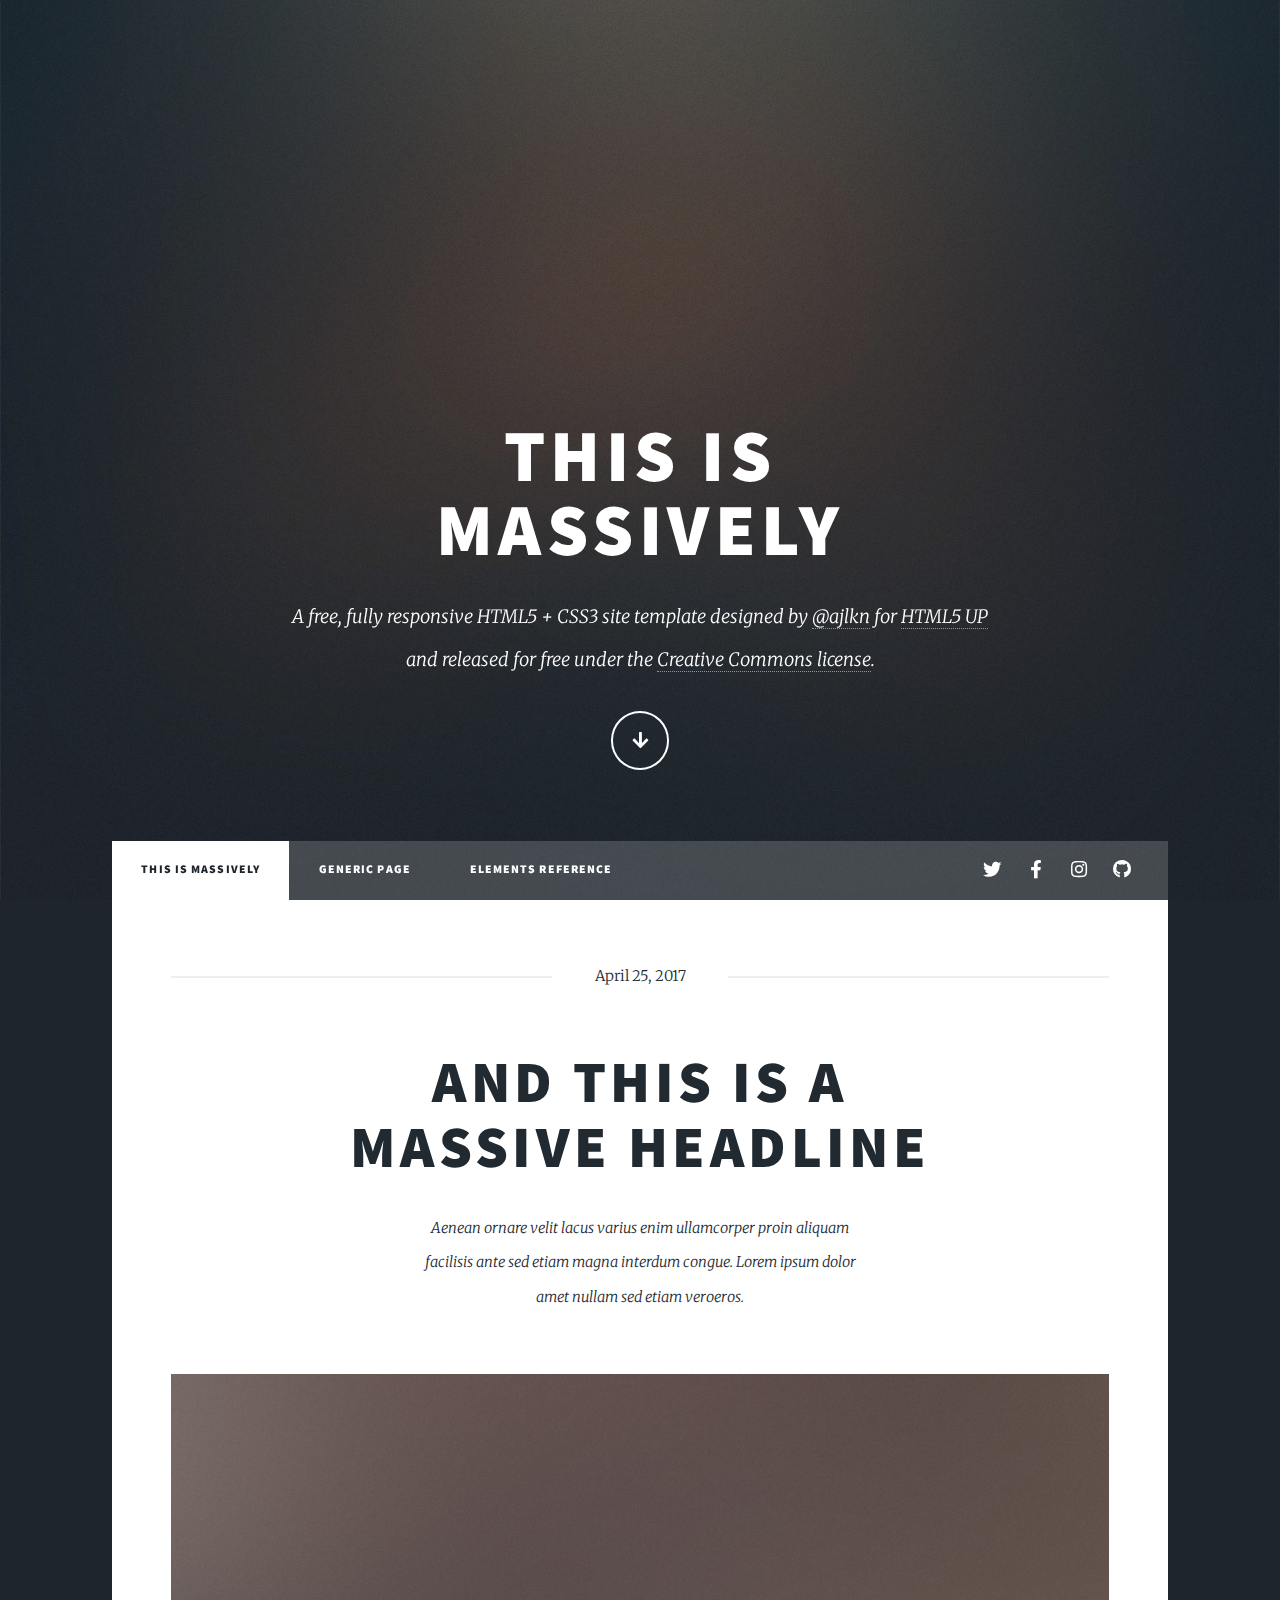
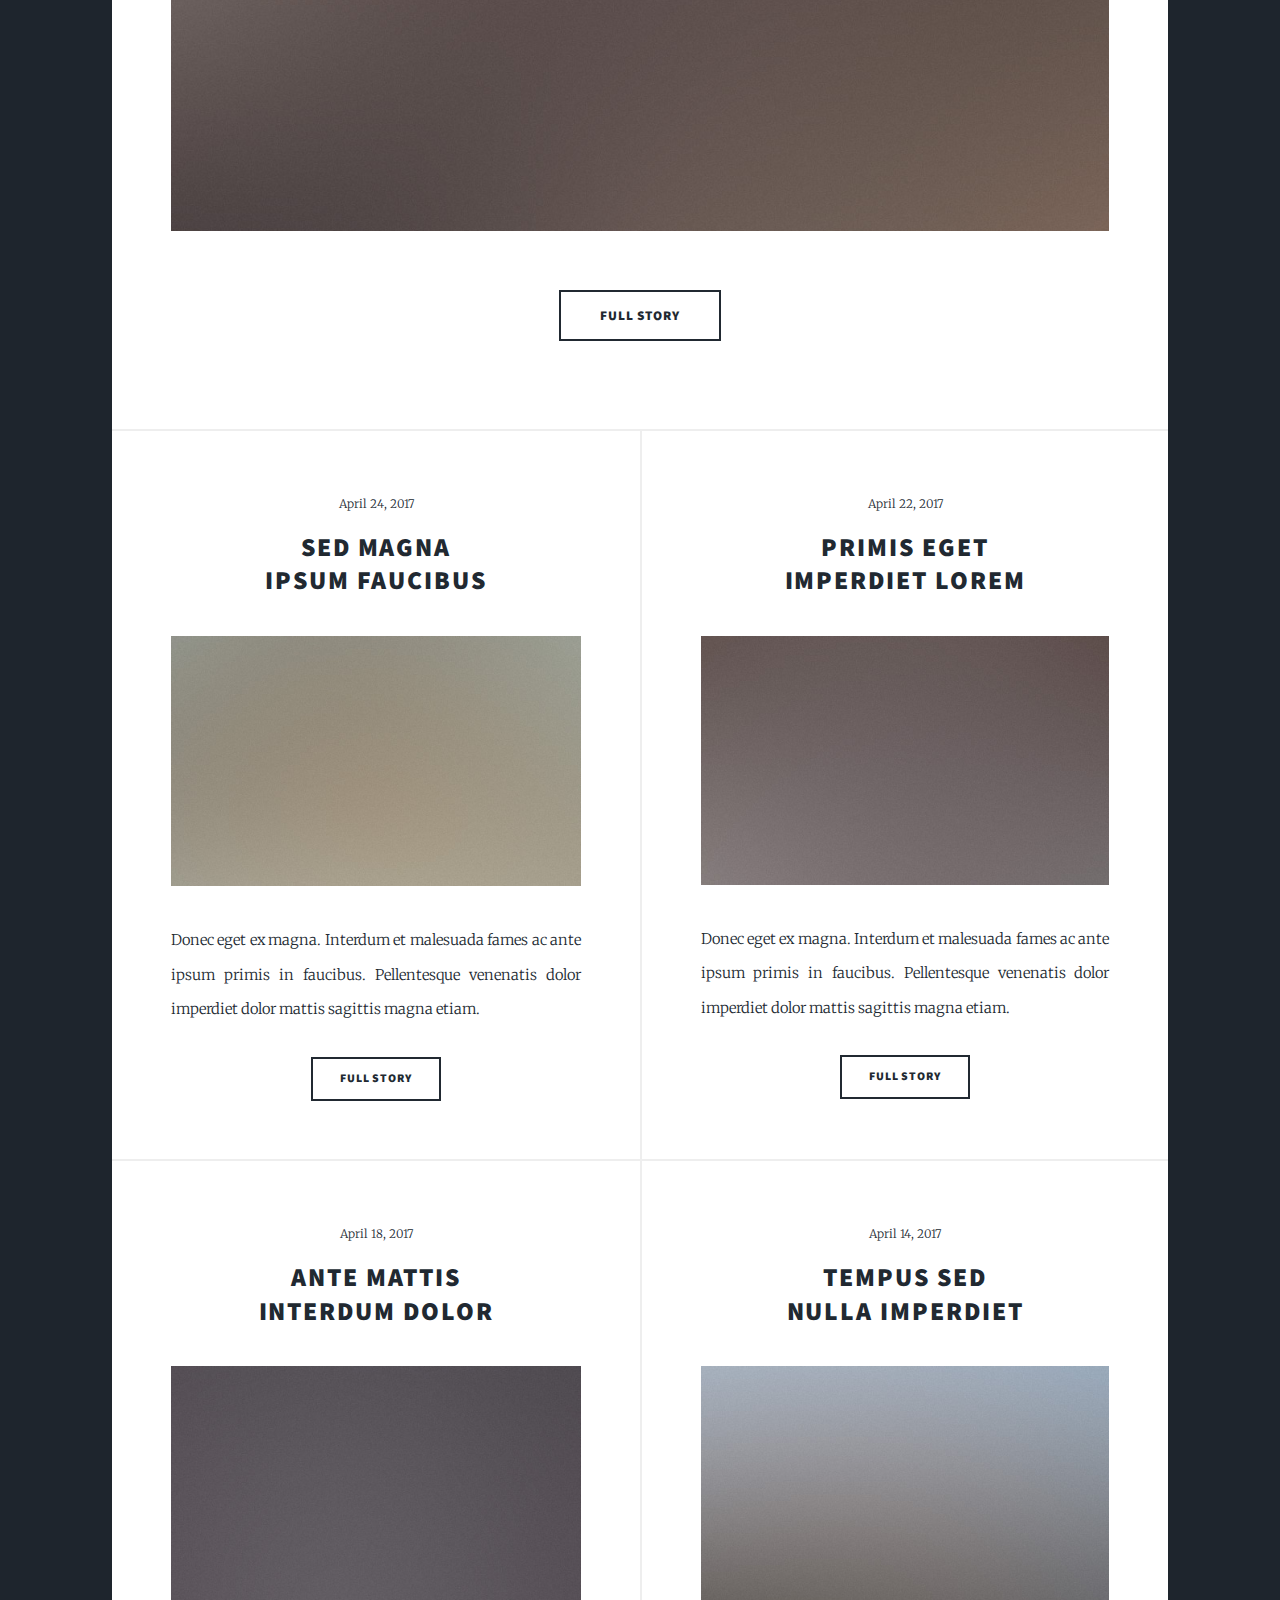
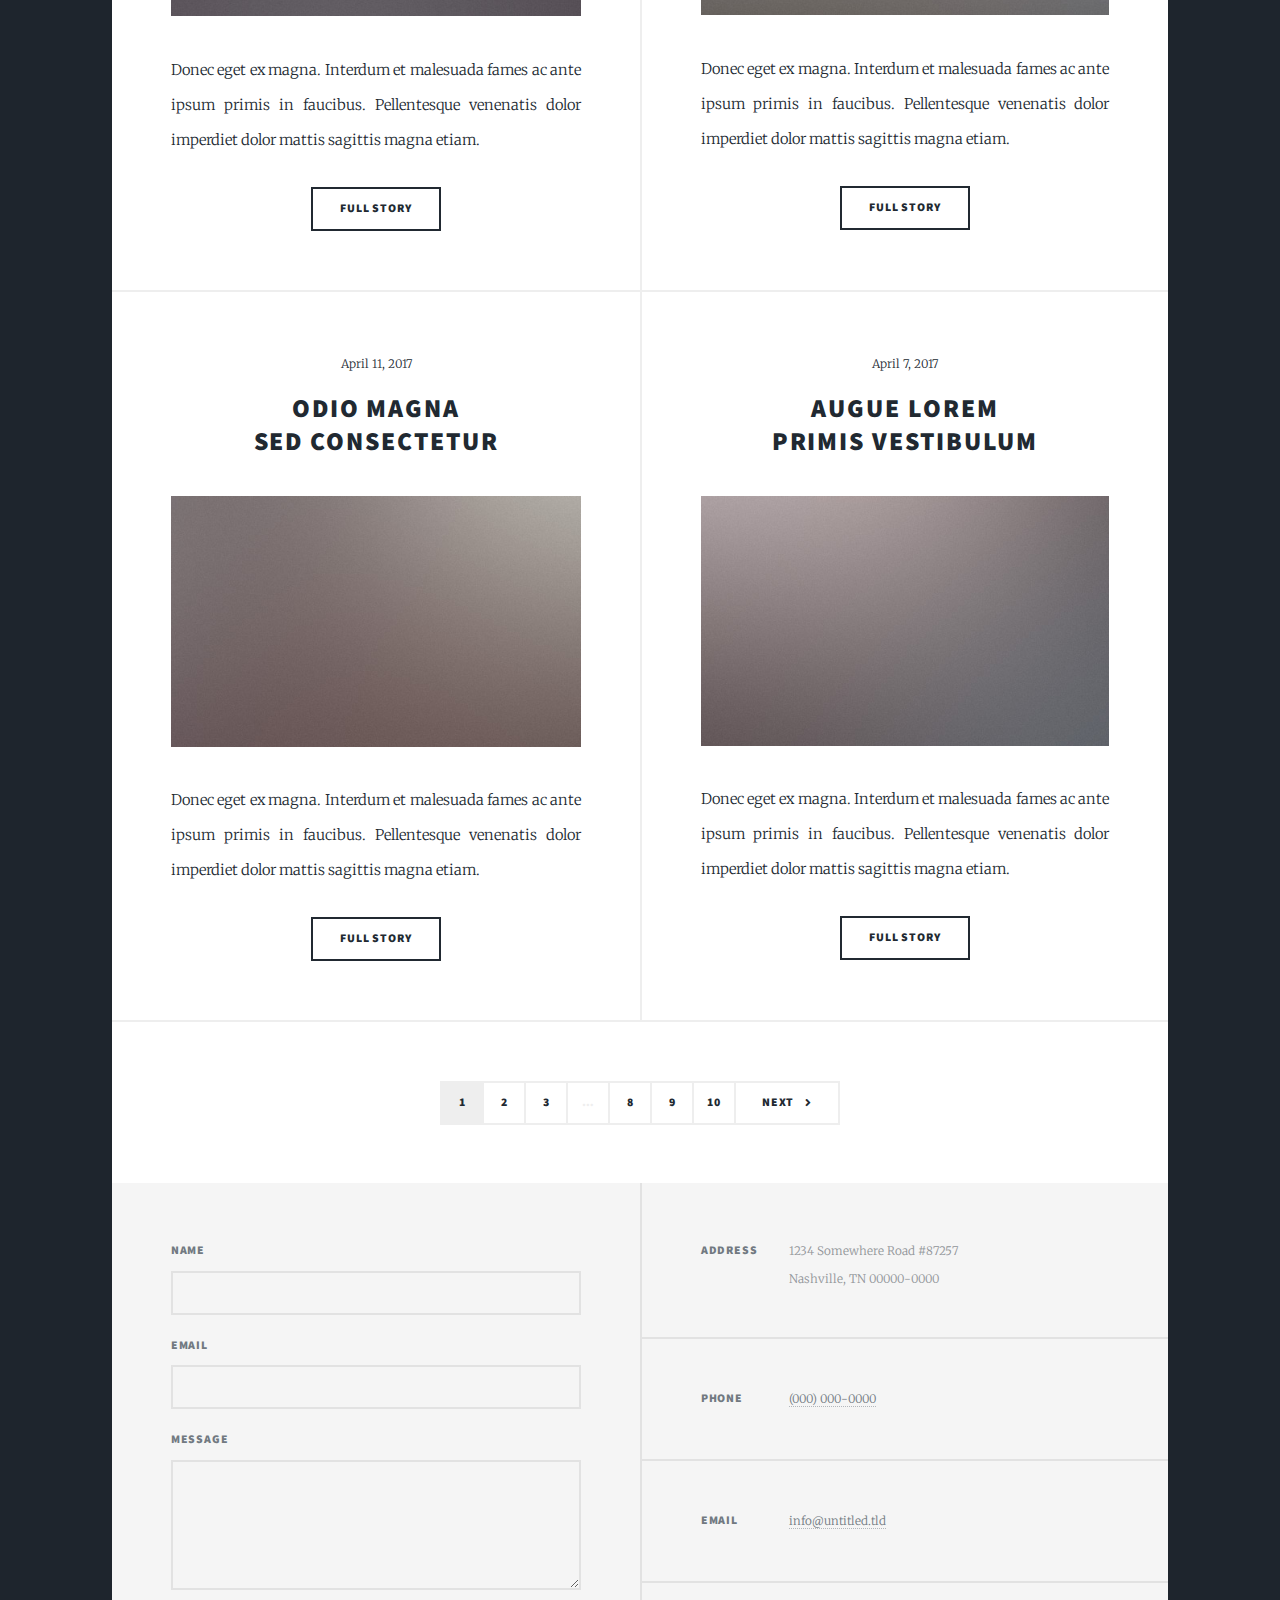
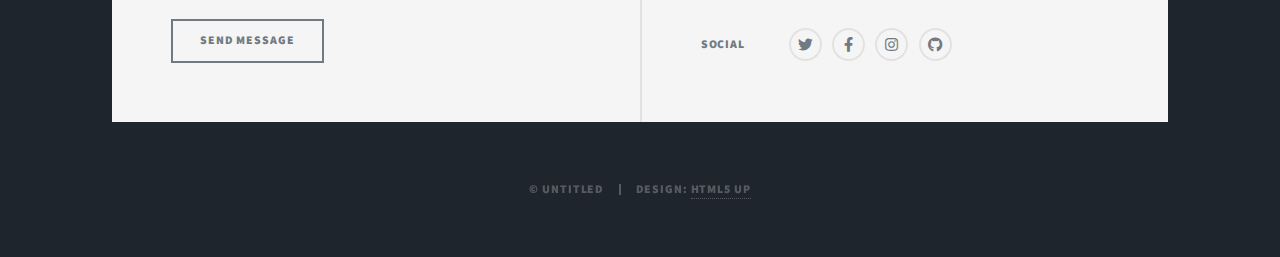
<file: index.html>
<!DOCTYPE HTML>
<!--
	Massively by HTML5 UP
	html5up.net | @ajlkn
	Free for personal and commercial use under the CCA 3.0 license (html5up.net/license)
-->
<html>
	<head>
		<title>Massively by HTML5 UP</title>
		<meta charset="utf-8" />
		<meta name="viewport" content="width=device-width, initial-scale=1, user-scalable=no" />
		<link rel="stylesheet" href="assets/css/main.css" />
		<noscript><link rel="stylesheet" href="assets/css/noscript.css" /></noscript>
	</head>
	<body class="is-preload">

		<!-- Wrapper -->
			<div id="wrapper" class="fade-in">

				<!-- Intro -->
					<div id="intro">
						<h1>This is<br />
						Massively</h1>
						<p>A free, fully responsive HTML5 + CSS3 site template designed by <a href="https://twitter.com/ajlkn">@ajlkn</a> for <a href="https://html5up.net">HTML5 UP</a><br />
						and released for free under the <a href="https://html5up.net/license">Creative Commons license</a>.</p>
						<ul class="actions">
							<li><a href="#header" class="button icon solid solo fa-arrow-down scrolly">Continue</a></li>
						</ul>
					</div>

				<!-- Header -->
					<header id="header">
						<a href="index.html" class="logo">Massively</a>
					</header>

				<!-- Nav -->
					<nav id="nav">
						<ul class="links">
							<li class="active"><a href="index.html">This is Massively</a></li>
							<li><a href="generic.html">Generic Page</a></li>
							<li><a href="elements.html">Elements Reference</a></li>
						</ul>
						<ul class="icons">
							<li><a href="#" class="icon brands fa-twitter"><span class="label">Twitter</span></a></li>
							<li><a href="#" class="icon brands fa-facebook-f"><span class="label">Facebook</span></a></li>
							<li><a href="#" class="icon brands fa-instagram"><span class="label">Instagram</span></a></li>
							<li><a href="#" class="icon brands fa-github"><span class="label">GitHub</span></a></li>
						</ul>
					</nav>

				<!-- Main -->
					<div id="main">

						<!-- Featured Post -->
							<article class="post featured">
								<header class="major">
									<span class="date">April 25, 2017</span>
									<h2><a href="#">And this is a<br />
									massive headline</a></h2>
									<p>Aenean ornare velit lacus varius enim ullamcorper proin aliquam<br />
									facilisis ante sed etiam magna interdum congue. Lorem ipsum dolor<br />
									amet nullam sed etiam veroeros.</p>
								</header>
								<a href="#" class="image main"><img src="images/pic01.jpg" alt="" /></a>
								<ul class="actions special">
									<li><a href="#" class="button large">Full Story</a></li>
								</ul>
							</article>

						<!-- Posts -->
							<section class="posts">
								<article>
									<header>
										<span class="date">April 24, 2017</span>
										<h2><a href="#">Sed magna<br />
										ipsum faucibus</a></h2>
									</header>
									<a href="#" class="image fit"><img src="images/pic02.jpg" alt="" /></a>
									<p>Donec eget ex magna. Interdum et malesuada fames ac ante ipsum primis in faucibus. Pellentesque venenatis dolor imperdiet dolor mattis sagittis magna etiam.</p>
									<ul class="actions special">
										<li><a href="#" class="button">Full Story</a></li>
									</ul>
								</article>
								<article>
									<header>
										<span class="date">April 22, 2017</span>
										<h2><a href="#">Primis eget<br />
										imperdiet lorem</a></h2>
									</header>
									<a href="#" class="image fit"><img src="images/pic03.jpg" alt="" /></a>
									<p>Donec eget ex magna. Interdum et malesuada fames ac ante ipsum primis in faucibus. Pellentesque venenatis dolor imperdiet dolor mattis sagittis magna etiam.</p>
									<ul class="actions special">
										<li><a href="#" class="button">Full Story</a></li>
									</ul>
								</article>
								<article>
									<header>
										<span class="date">April 18, 2017</span>
										<h2><a href="#">Ante mattis<br />
										interdum dolor</a></h2>
									</header>
									<a href="#" class="image fit"><img src="images/pic04.jpg" alt="" /></a>
									<p>Donec eget ex magna. Interdum et malesuada fames ac ante ipsum primis in faucibus. Pellentesque venenatis dolor imperdiet dolor mattis sagittis magna etiam.</p>
									<ul class="actions special">
										<li><a href="#" class="button">Full Story</a></li>
									</ul>
								</article>
								<article>
									<header>
										<span class="date">April 14, 2017</span>
										<h2><a href="#">Tempus sed<br />
										nulla imperdiet</a></h2>
									</header>
									<a href="#" class="image fit"><img src="images/pic05.jpg" alt="" /></a>
									<p>Donec eget ex magna. Interdum et malesuada fames ac ante ipsum primis in faucibus. Pellentesque venenatis dolor imperdiet dolor mattis sagittis magna etiam.</p>
									<ul class="actions special">
										<li><a href="#" class="button">Full Story</a></li>
									</ul>
								</article>
								<article>
									<header>
										<span class="date">April 11, 2017</span>
										<h2><a href="#">Odio magna<br />
										sed consectetur</a></h2>
									</header>
									<a href="#" class="image fit"><img src="images/pic06.jpg" alt="" /></a>
									<p>Donec eget ex magna. Interdum et malesuada fames ac ante ipsum primis in faucibus. Pellentesque venenatis dolor imperdiet dolor mattis sagittis magna etiam.</p>
									<ul class="actions special">
										<li><a href="#" class="button">Full Story</a></li>
									</ul>
								</article>
								<article>
									<header>
										<span class="date">April 7, 2017</span>
										<h2><a href="#">Augue lorem<br />
										primis vestibulum</a></h2>
									</header>
									<a href="#" class="image fit"><img src="images/pic07.jpg" alt="" /></a>
									<p>Donec eget ex magna. Interdum et malesuada fames ac ante ipsum primis in faucibus. Pellentesque venenatis dolor imperdiet dolor mattis sagittis magna etiam.</p>
									<ul class="actions special">
										<li><a href="#" class="button">Full Story</a></li>
									</ul>
								</article>
							</section>

						<!-- Footer -->
							<footer>
								<div class="pagination">
									<!--<a href="#" class="previous">Prev</a>-->
									<a href="#" class="page active">1</a>
									<a href="#" class="page">2</a>
									<a href="#" class="page">3</a>
									<span class="extra">&hellip;</span>
									<a href="#" class="page">8</a>
									<a href="#" class="page">9</a>
									<a href="#" class="page">10</a>
									<a href="#" class="next">Next</a>
								</div>
							</footer>

					</div>

				<!-- Footer -->
					<footer id="footer">
						<section>
							<form method="post" action="#">
								<div class="fields">
									<div class="field">
										<label for="name">Name</label>
										<input type="text" name="name" id="name" />
									</div>
									<div class="field">
										<label for="email">Email</label>
										<input type="text" name="email" id="email" />
									</div>
									<div class="field">
										<label for="message">Message</label>
										<textarea name="message" id="message" rows="3"></textarea>
									</div>
								</div>
								<ul class="actions">
									<li><input type="submit" value="Send Message" /></li>
								</ul>
							</form>
						</section>
						<section class="split contact">
							<section class="alt">
								<h3>Address</h3>
								<p>1234 Somewhere Road #87257<br />
								Nashville, TN 00000-0000</p>
							</section>
							<section>
								<h3>Phone</h3>
								<p><a href="#">(000) 000-0000</a></p>
							</section>
							<section>
								<h3>Email</h3>
								<p><a href="#">info@untitled.tld</a></p>
							</section>
							<section>
								<h3>Social</h3>
								<ul class="icons alt">
									<li><a href="#" class="icon brands alt fa-twitter"><span class="label">Twitter</span></a></li>
									<li><a href="#" class="icon brands alt fa-facebook-f"><span class="label">Facebook</span></a></li>
									<li><a href="#" class="icon brands alt fa-instagram"><span class="label">Instagram</span></a></li>
									<li><a href="#" class="icon brands alt fa-github"><span class="label">GitHub</span></a></li>
								</ul>
							</section>
						</section>
					</footer>

				<!-- Copyright -->
					<div id="copyright">
						<ul><li>&copy; Untitled</li><li>Design: <a href="https://html5up.net">HTML5 UP</a></li></ul>
					</div>

			</div>

		<!-- Scripts -->
			<script src="assets/js/jquery.min.js"></script>
			<script src="assets/js/jquery.scrollex.min.js"></script>
			<script src="assets/js/jquery.scrolly.min.js"></script>
			<script src="assets/js/browser.min.js"></script>
			<script src="assets/js/breakpoints.min.js"></script>
			<script src="assets/js/util.js"></script>
			<script src="assets/js/main.js"></script>

	</body>
</html>
</file>
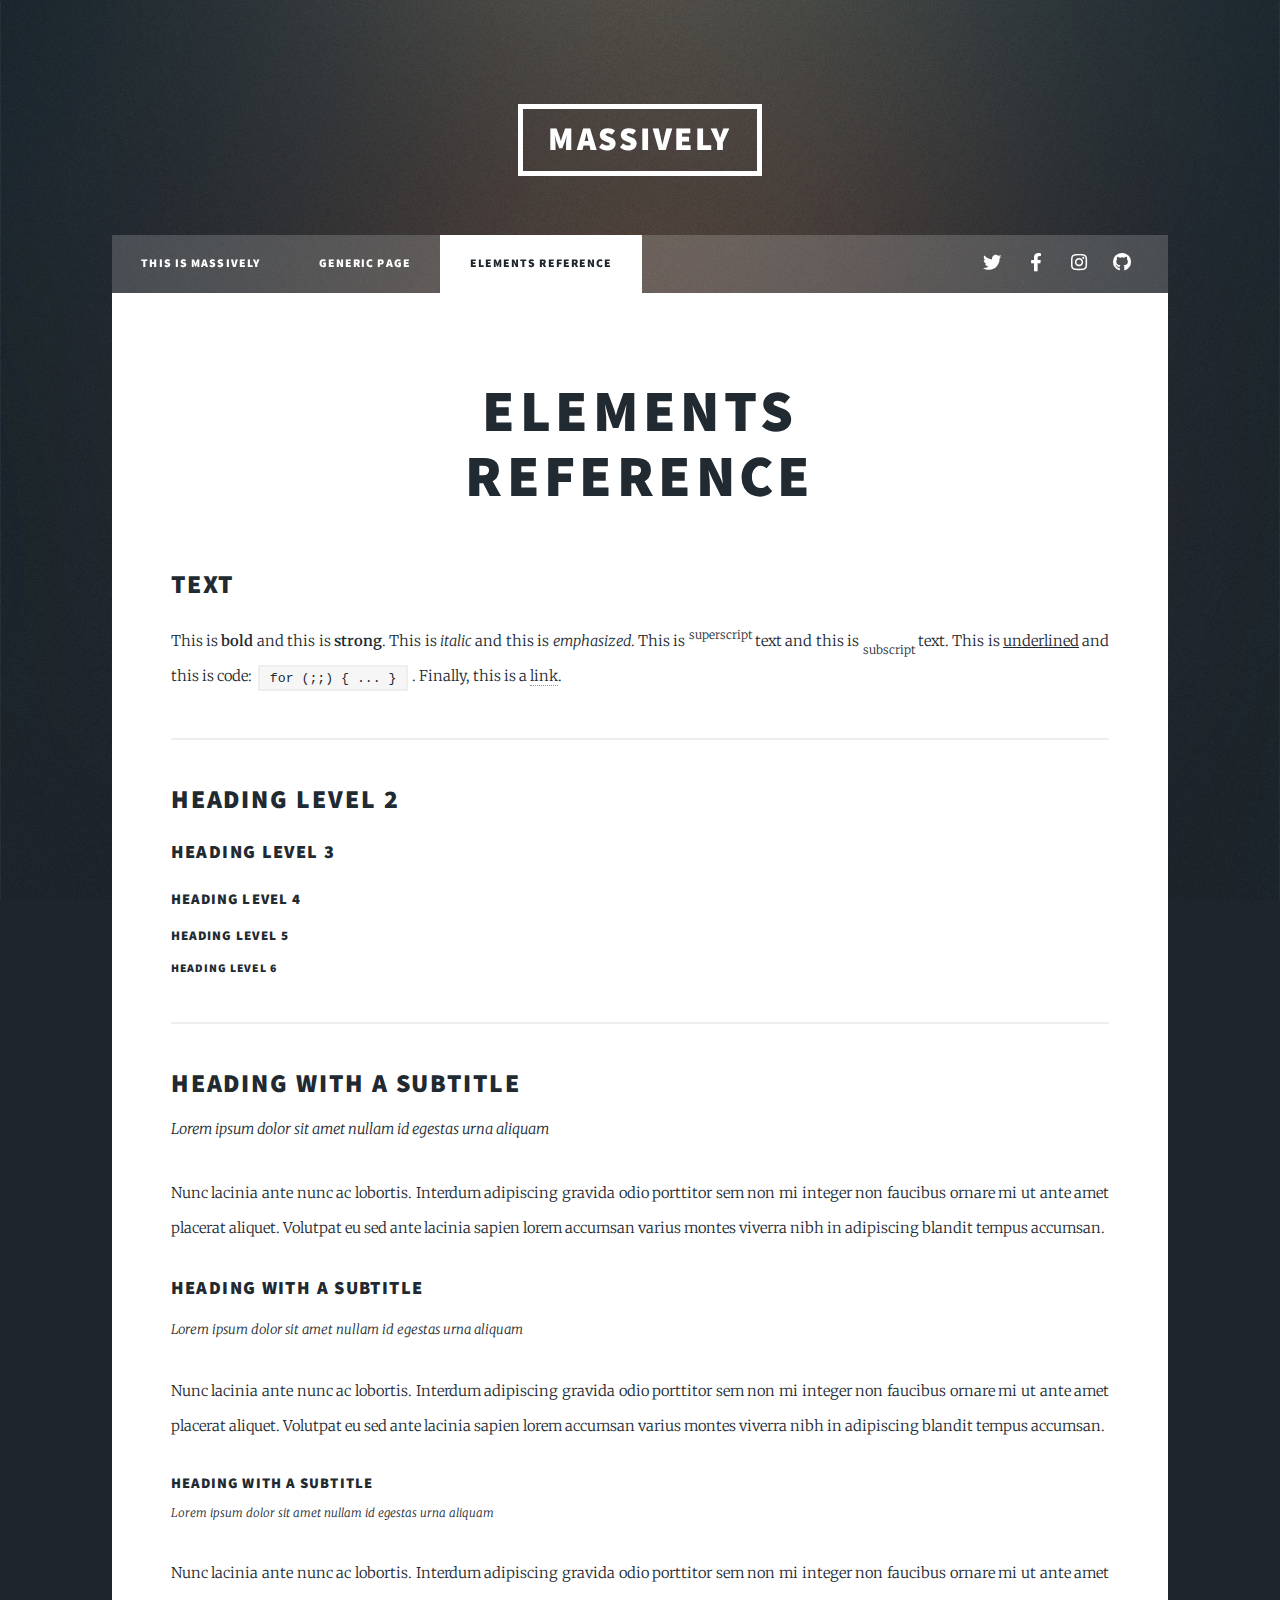
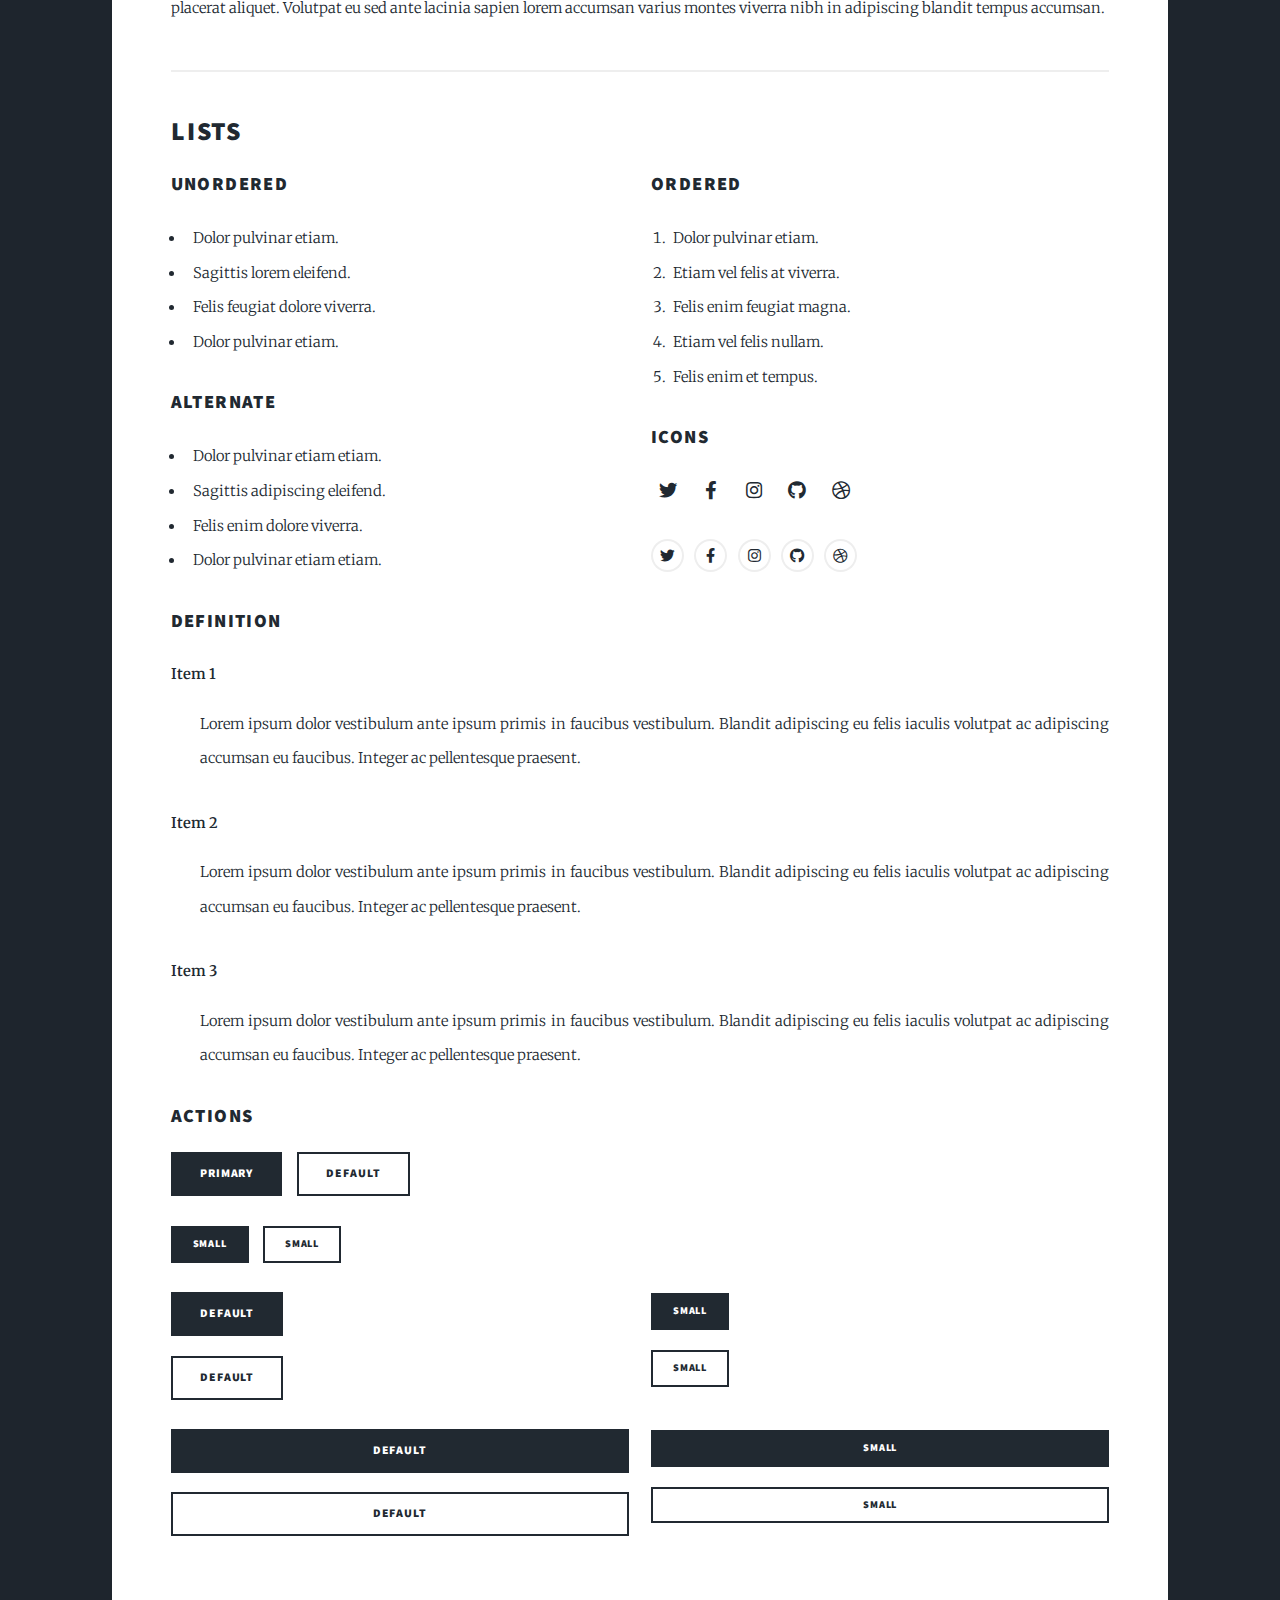
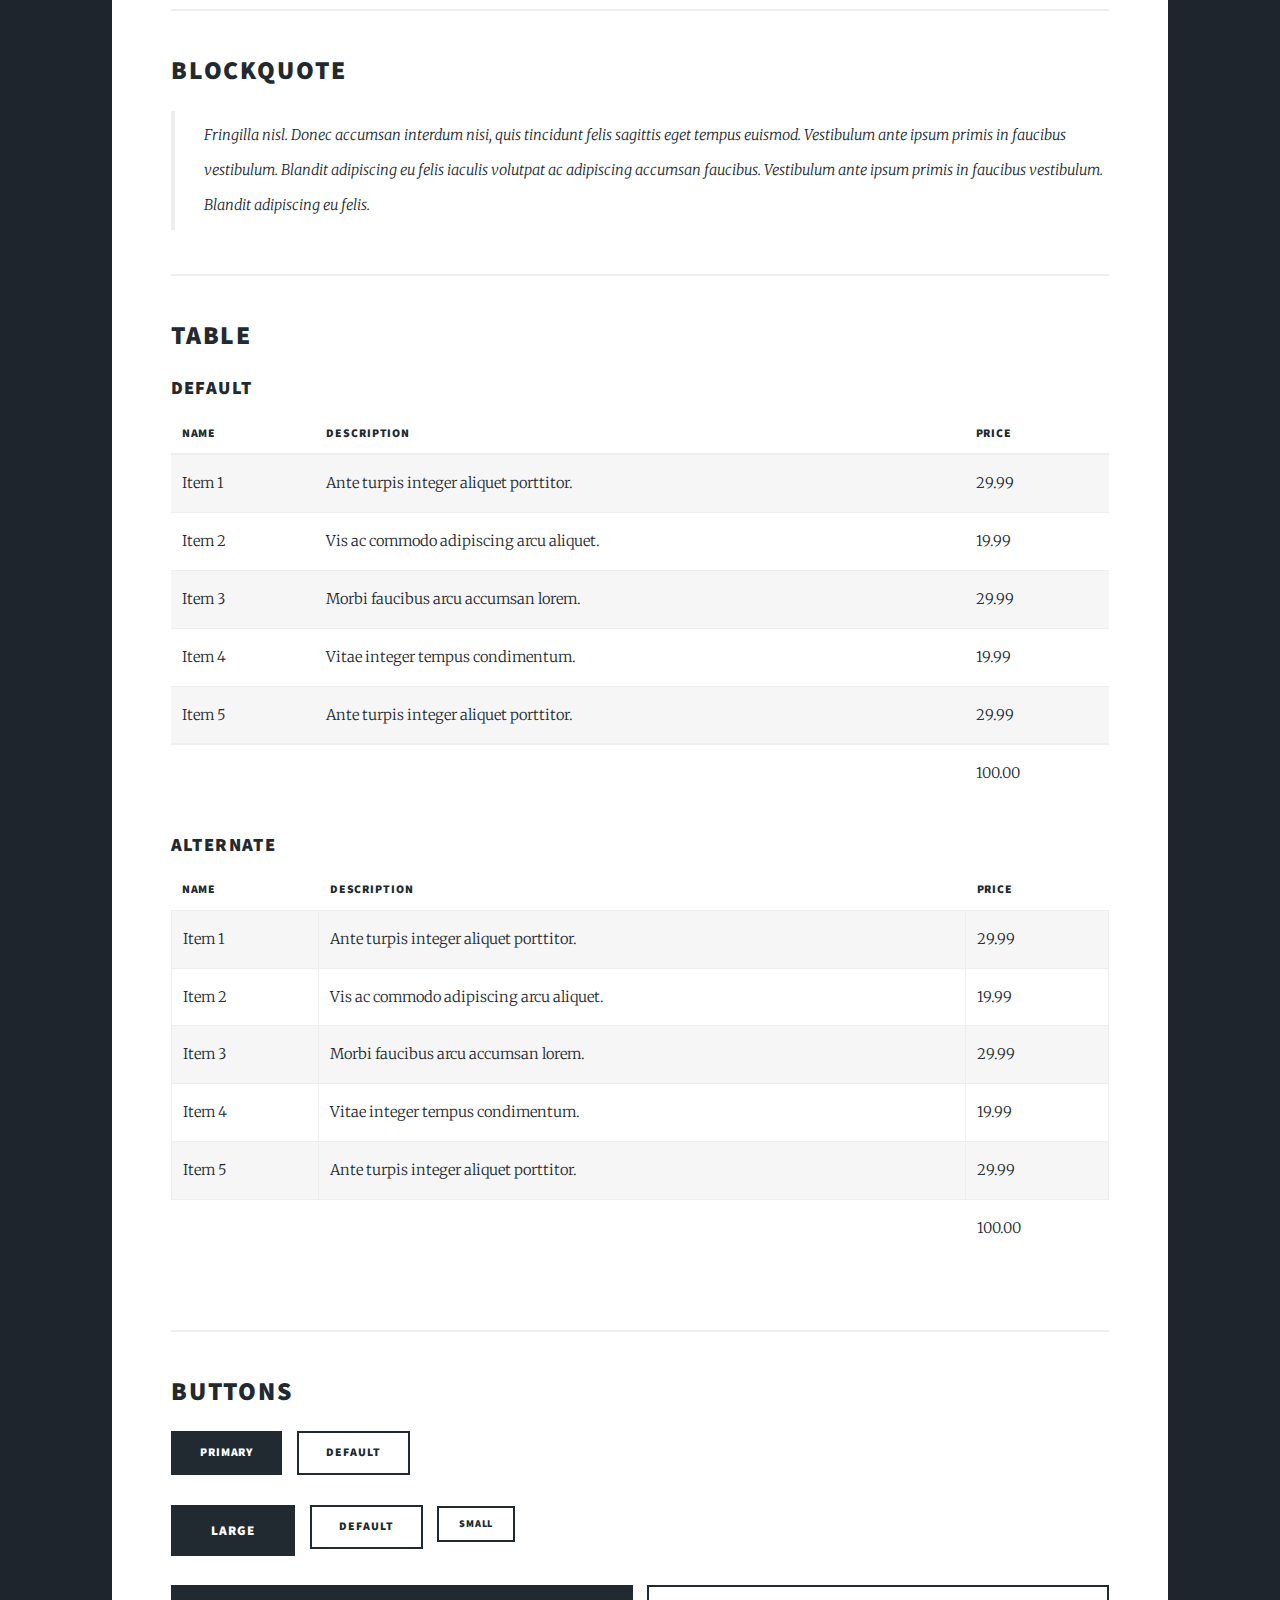
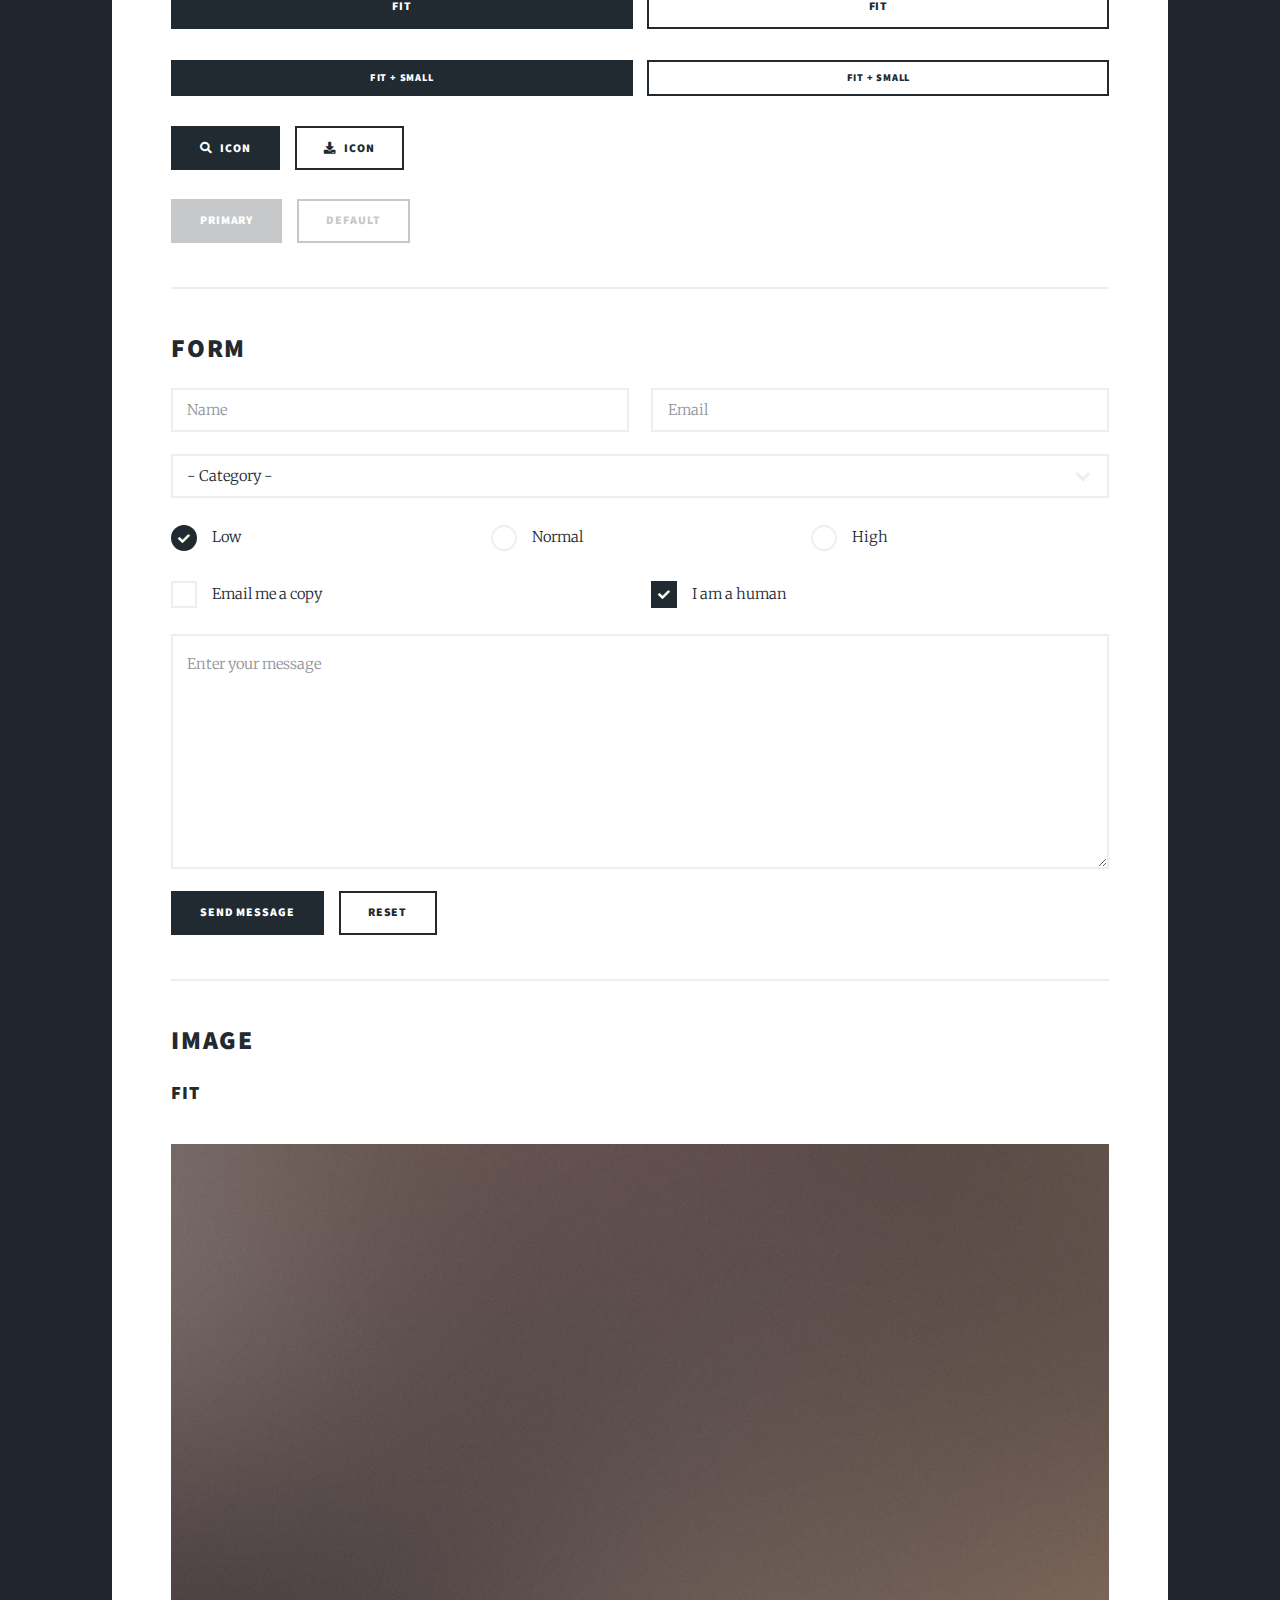
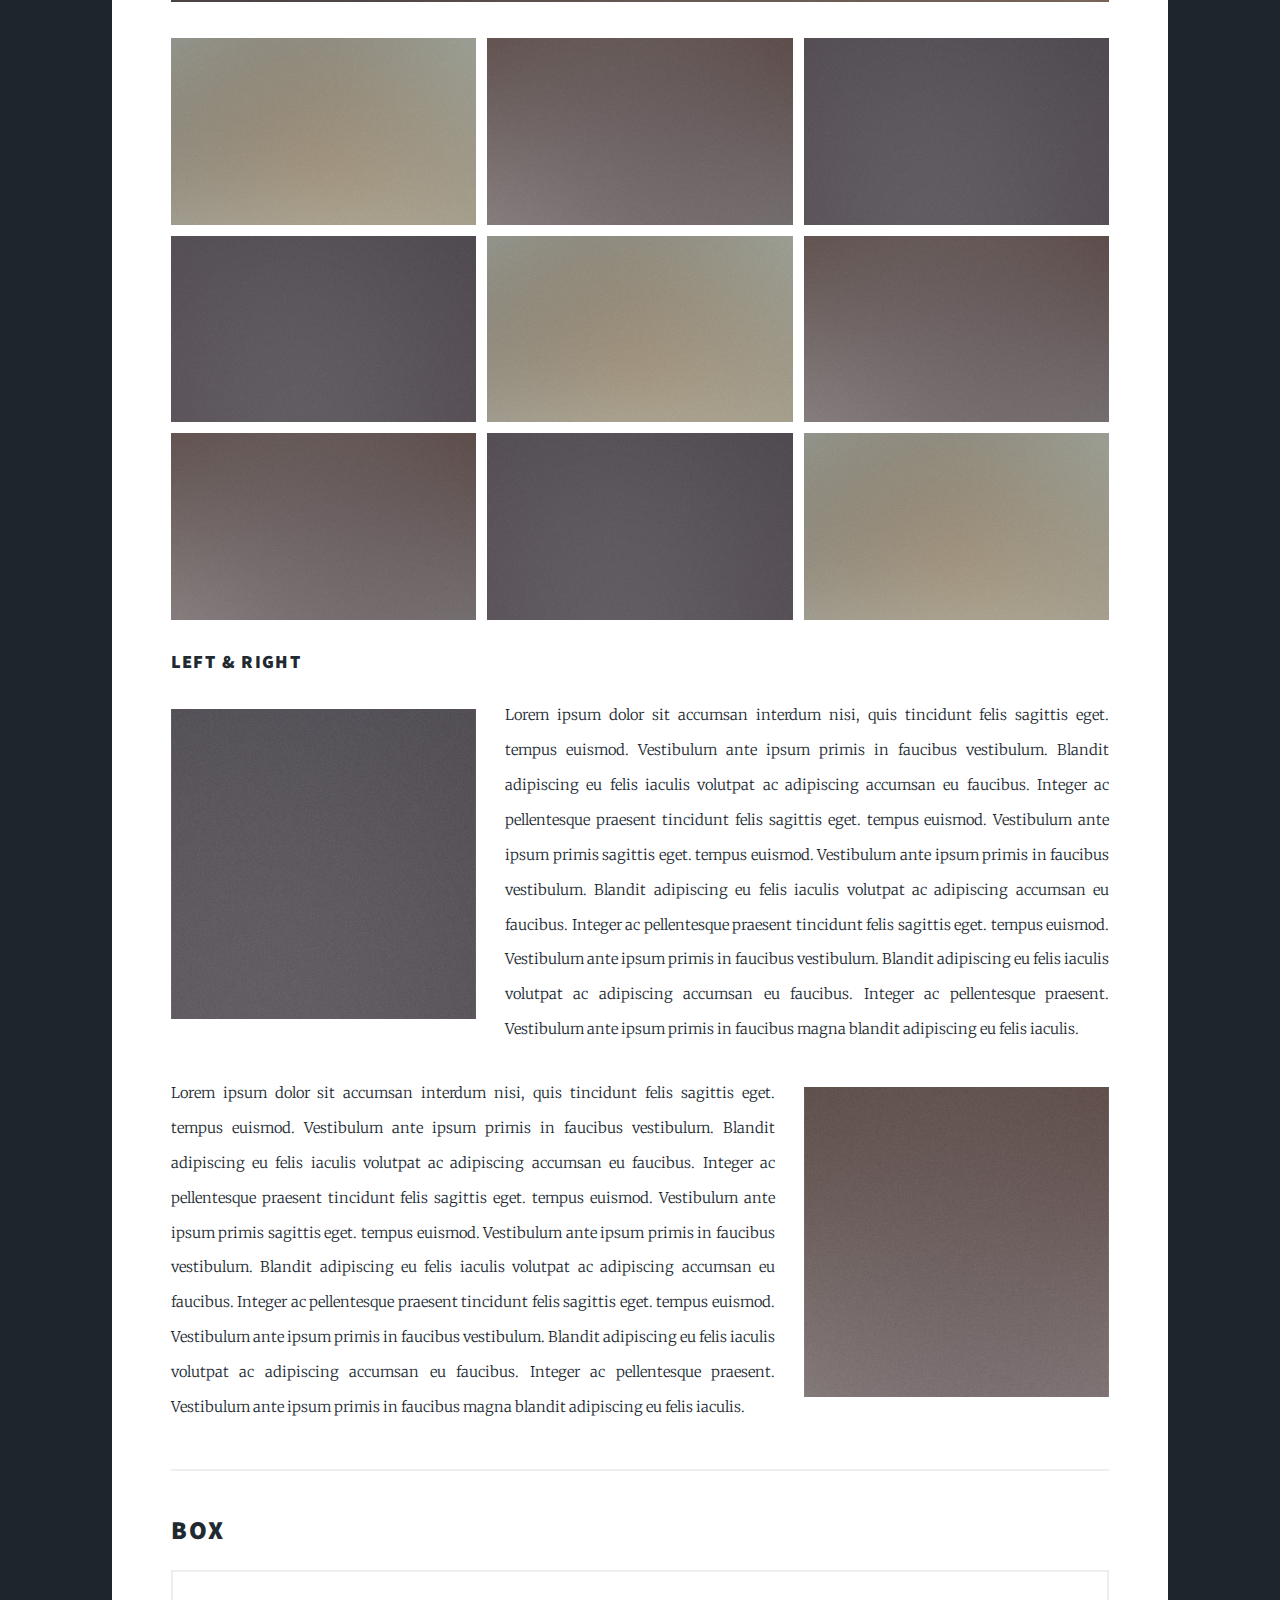
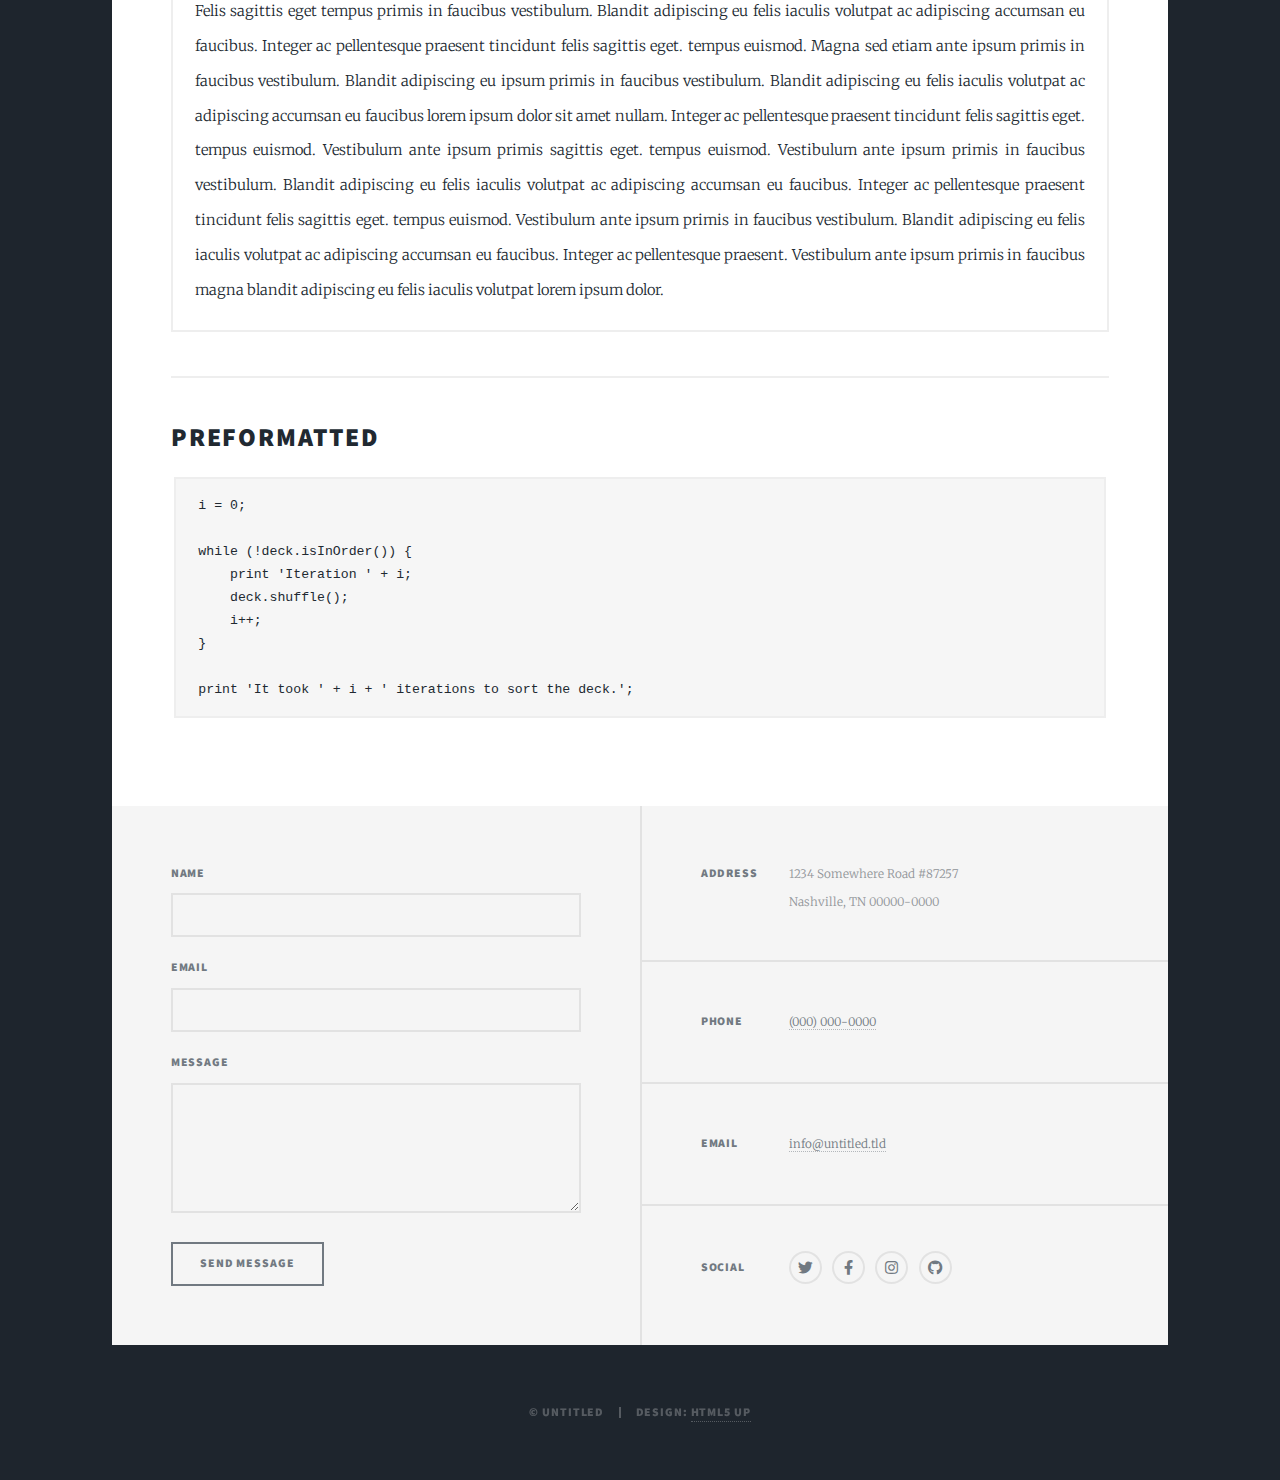
<file: elements.html>
<!DOCTYPE HTML>
<!--
	Massively by HTML5 UP
	html5up.net | @ajlkn
	Free for personal and commercial use under the CCA 3.0 license (html5up.net/license)
-->
<html>
	<head>
		<title>Elements Reference - Massively by HTML5 UP</title>
		<meta charset="utf-8" />
		<meta name="viewport" content="width=device-width, initial-scale=1, user-scalable=no" />
		<link rel="stylesheet" href="assets/css/main.css" />
		<noscript><link rel="stylesheet" href="assets/css/noscript.css" /></noscript>
	</head>
	<body class="is-preload">

		<!-- Wrapper -->
			<div id="wrapper">

				<!-- Header -->
					<header id="header">
						<a href="index.html" class="logo">Massively</a>
					</header>

				<!-- Nav -->
					<nav id="nav">
						<ul class="links">
							<li><a href="index.html">This is Massively</a></li>
							<li><a href="generic.html">Generic Page</a></li>
							<li class="active"><a href="elements.html">Elements Reference</a></li>
						</ul>
						<ul class="icons">
							<li><a href="#" class="icon brands fa-twitter"><span class="label">Twitter</span></a></li>
							<li><a href="#" class="icon brands fa-facebook-f"><span class="label">Facebook</span></a></li>
							<li><a href="#" class="icon brands fa-instagram"><span class="label">Instagram</span></a></li>
							<li><a href="#" class="icon brands fa-github"><span class="label">GitHub</span></a></li>
						</ul>
					</nav>

				<!-- Main -->
					<div id="main">

						<!-- Post -->
							<section class="post">
								<header class="major">
									<h1>Elements<br />
									Reference</h1>
								</header>

								<!-- Text stuff -->
									<h2>Text</h2>
									<p>This is <b>bold</b> and this is <strong>strong</strong>. This is <i>italic</i> and this is <em>emphasized</em>.
									This is <sup>superscript</sup> text and this is <sub>subscript</sub> text.
									This is <u>underlined</u> and this is code: <code>for (;;) { ... }</code>.
									Finally, this is a <a href="#">link</a>.</p>
									<hr />
									<h2>Heading Level 2</h2>
									<h3>Heading Level 3</h3>
									<h4>Heading Level 4</h4>
									<h5>Heading Level 5</h5>
									<h6>Heading Level 6</h6>
									<hr />
									<header>
										<h2>Heading with a Subtitle</h2>
										<p>Lorem ipsum dolor sit amet nullam id egestas urna aliquam</p>
									</header>
									<p>Nunc lacinia ante nunc ac lobortis. Interdum adipiscing gravida odio porttitor sem non mi integer non faucibus ornare mi ut ante amet placerat aliquet. Volutpat eu sed ante lacinia sapien lorem accumsan varius montes viverra nibh in adipiscing blandit tempus accumsan.</p>
									<header>
										<h3>Heading with a Subtitle</h3>
										<p>Lorem ipsum dolor sit amet nullam id egestas urna aliquam</p>
									</header>
									<p>Nunc lacinia ante nunc ac lobortis. Interdum adipiscing gravida odio porttitor sem non mi integer non faucibus ornare mi ut ante amet placerat aliquet. Volutpat eu sed ante lacinia sapien lorem accumsan varius montes viverra nibh in adipiscing blandit tempus accumsan.</p>
									<header>
										<h4>Heading with a Subtitle</h4>
										<p>Lorem ipsum dolor sit amet nullam id egestas urna aliquam</p>
									</header>
									<p>Nunc lacinia ante nunc ac lobortis. Interdum adipiscing gravida odio porttitor sem non mi integer non faucibus ornare mi ut ante amet placerat aliquet. Volutpat eu sed ante lacinia sapien lorem accumsan varius montes viverra nibh in adipiscing blandit tempus accumsan.</p>

									<hr />

								<!-- Lists -->
									<h2>Lists</h2>
									<div class="row">
										<div class="col-6 col-12-small">

											<h3>Unordered</h3>
											<ul>
												<li>Dolor pulvinar etiam.</li>
												<li>Sagittis lorem eleifend.</li>
												<li>Felis feugiat dolore viverra.</li>
												<li>Dolor pulvinar etiam.</li>
											</ul>

											<h3>Alternate</h3>
											<ul class="alt">
												<li>Dolor pulvinar etiam etiam.</li>
												<li>Sagittis adipiscing eleifend.</li>
												<li>Felis enim dolore viverra.</li>
												<li>Dolor pulvinar etiam etiam.</li>
											</ul>

										</div>
										<div class="col-6 col-12-small">

											<h3>Ordered</h3>
											<ol>
												<li>Dolor pulvinar etiam.</li>
												<li>Etiam vel felis at viverra.</li>
												<li>Felis enim feugiat magna.</li>
												<li>Etiam vel felis nullam.</li>
												<li>Felis enim et tempus.</li>
											</ol>

											<h3>Icons</h3>
											<ul class="icons">
												<li><a href="#" class="icon brands fa-twitter"><span class="label">Twitter</span></a></li>
												<li><a href="#" class="icon brands fa-facebook-f"><span class="label">Facebook</span></a></li>
												<li><a href="#" class="icon brands fa-instagram"><span class="label">Instagram</span></a></li>
												<li><a href="#" class="icon brands fa-github"><span class="label">Github</span></a></li>
												<li><a href="#" class="icon brands fa-dribbble"><span class="label">Dribbble</span></a></li>
											</ul>
											<ul class="icons alt">
												<li><a href="#" class="icon brands alt fa-twitter"><span class="label">Twitter</span></a></li>
												<li><a href="#" class="icon brands alt fa-facebook-f"><span class="label">Facebook</span></a></li>
												<li><a href="#" class="icon brands alt fa-instagram"><span class="label">Instagram</span></a></li>
												<li><a href="#" class="icon brands alt fa-github"><span class="label">Github</span></a></li>
												<li><a href="#" class="icon brands alt fa-dribbble"><span class="label">Dribbble</span></a></li>
											</ul>

										</div>
									</div>
									<h3>Definition</h3>
									<dl>
										<dt>Item 1</dt>
										<dd>
											<p>Lorem ipsum dolor vestibulum ante ipsum primis in faucibus vestibulum. Blandit adipiscing eu felis iaculis volutpat ac adipiscing accumsan eu faucibus. Integer ac pellentesque praesent.</p>
										</dd>
										<dt>Item 2</dt>
										<dd>
											<p>Lorem ipsum dolor vestibulum ante ipsum primis in faucibus vestibulum. Blandit adipiscing eu felis iaculis volutpat ac adipiscing accumsan eu faucibus. Integer ac pellentesque praesent.</p>
										</dd>
										<dt>Item 3</dt>
										<dd>
											<p>Lorem ipsum dolor vestibulum ante ipsum primis in faucibus vestibulum. Blandit adipiscing eu felis iaculis volutpat ac adipiscing accumsan eu faucibus. Integer ac pellentesque praesent.</p>
										</dd>
									</dl>

									<h3>Actions</h3>
									<ul class="actions">
										<li><a href="#" class="button primary">Primary</a></li>
										<li><a href="#" class="button">Default</a></li>
									</ul>
									<ul class="actions small">
										<li><a href="#" class="button primary small">Small</a></li>
										<li><a href="#" class="button small">Small</a></li>
									</ul>
									<div class="row">
										<div class="col-6 col-12-small">
											<ul class="actions stacked">
												<li><a href="#" class="button primary">Default</a></li>
												<li><a href="#" class="button">Default</a></li>
											</ul>
										</div>
										<div class="col-6 col-12-small">
											<ul class="actions stacked">
												<li><a href="#" class="button primary small">Small</a></li>
												<li><a href="#" class="button small">Small</a></li>
											</ul>
										</div>
									</div>
									<div class="row">
										<div class="col-6 col-12-small">
											<ul class="actions stacked">
												<li><a href="#" class="button primary fit">Default</a></li>
												<li><a href="#" class="button fit">Default</a></li>
											</ul>
										</div>
										<div class="col-6 col-12-small">
											<ul class="actions stacked">
												<li><a href="#" class="button primary small fit">Small</a></li>
												<li><a href="#" class="button small fit">Small</a></li>
											</ul>
										</div>
									</div>

									<hr />

								<!-- Blockquote -->
									<h2>Blockquote</h2>
									<blockquote>Fringilla nisl. Donec accumsan interdum nisi, quis tincidunt felis sagittis eget tempus euismod. Vestibulum ante ipsum primis in faucibus vestibulum. Blandit adipiscing eu felis iaculis volutpat ac adipiscing accumsan faucibus. Vestibulum ante ipsum primis in faucibus vestibulum. Blandit adipiscing eu felis.</blockquote>

									<hr />

								<!-- Table -->
									<h2>Table</h2>

									<h3>Default</h3>
									<div class="table-wrapper">
										<table>
											<thead>
												<tr>
													<th>Name</th>
													<th>Description</th>
													<th>Price</th>
												</tr>
											</thead>
											<tbody>
												<tr>
													<td>Item 1</td>
													<td>Ante turpis integer aliquet porttitor.</td>
													<td>29.99</td>
												</tr>
												<tr>
													<td>Item 2</td>
													<td>Vis ac commodo adipiscing arcu aliquet.</td>
													<td>19.99</td>
												</tr>
												<tr>
													<td>Item 3</td>
													<td> Morbi faucibus arcu accumsan lorem.</td>
													<td>29.99</td>
												</tr>
												<tr>
													<td>Item 4</td>
													<td>Vitae integer tempus condimentum.</td>
													<td>19.99</td>
												</tr>
												<tr>
													<td>Item 5</td>
													<td>Ante turpis integer aliquet porttitor.</td>
													<td>29.99</td>
												</tr>
											</tbody>
											<tfoot>
												<tr>
													<td colspan="2"></td>
													<td>100.00</td>
												</tr>
											</tfoot>
										</table>
									</div>

									<h3>Alternate</h3>
									<div class="table-wrapper">
										<table class="alt">
											<thead>
												<tr>
													<th>Name</th>
													<th>Description</th>
													<th>Price</th>
												</tr>
											</thead>
											<tbody>
												<tr>
													<td>Item 1</td>
													<td>Ante turpis integer aliquet porttitor.</td>
													<td>29.99</td>
												</tr>
												<tr>
													<td>Item 2</td>
													<td>Vis ac commodo adipiscing arcu aliquet.</td>
													<td>19.99</td>
												</tr>
												<tr>
													<td>Item 3</td>
													<td> Morbi faucibus arcu accumsan lorem.</td>
													<td>29.99</td>
												</tr>
												<tr>
													<td>Item 4</td>
													<td>Vitae integer tempus condimentum.</td>
													<td>19.99</td>
												</tr>
												<tr>
													<td>Item 5</td>
													<td>Ante turpis integer aliquet porttitor.</td>
													<td>29.99</td>
												</tr>
											</tbody>
											<tfoot>
												<tr>
													<td colspan="2"></td>
													<td>100.00</td>
												</tr>
											</tfoot>
										</table>
									</div>

									<hr />

								<!-- Buttons -->
									<h2>Buttons</h2>
									<ul class="actions">
										<li><a href="#" class="button primary">Primary</a></li>
										<li><a href="#" class="button">Default</a></li>
									</ul>
									<ul class="actions">
										<li><a href="#" class="button primary large">Large</a></li>
										<li><a href="#" class="button">Default</a></li>
										<li><a href="#" class="button small">Small</a></li>
									</ul>
									<ul class="actions fit">
										<li><a href="#" class="button primary fit">Fit</a></li>
										<li><a href="#" class="button fit">Fit</a></li>
									</ul>
									<ul class="actions fit small">
										<li><a href="#" class="button primary fit small">Fit + Small</a></li>
										<li><a href="#" class="button fit small">Fit + Small</a></li>
									</ul>
									<ul class="actions">
										<li><a href="#" class="button primary icon solid fa-search">Icon</a></li>
										<li><a href="#" class="button icon solid fa-download">Icon</a></li>
									</ul>
									<ul class="actions">
										<li><span class="button primary disabled">Primary</span></li>
										<li><span class="button disabled">Default</span></li>
									</ul>

									<hr />

								<!-- Form -->
									<h2>Form</h2>

									<form method="post" action="#">
										<div class="row gtr-uniform">
											<div class="col-6 col-12-xsmall">
												<input type="text" name="demo-name" id="demo-name" value="" placeholder="Name" />
											</div>
											<div class="col-6 col-12-xsmall">
												<input type="email" name="demo-email" id="demo-email" value="" placeholder="Email" />
											</div>
											<!-- Break -->
											<div class="col-12">
												<select name="demo-category" id="demo-category">
													<option value="">- Category -</option>
													<option value="1">Manufacturing</option>
													<option value="1">Shipping</option>
													<option value="1">Administration</option>
													<option value="1">Human Resources</option>
												</select>
											</div>
											<!-- Break -->
											<div class="col-4 col-12-small">
												<input type="radio" id="demo-priority-low" name="demo-priority" checked>
												<label for="demo-priority-low">Low</label>
											</div>
											<div class="col-4 col-12-small">
												<input type="radio" id="demo-priority-normal" name="demo-priority">
												<label for="demo-priority-normal">Normal</label>
											</div>
											<div class="col-4 col-12-small">
												<input type="radio" id="demo-priority-high" name="demo-priority">
												<label for="demo-priority-high">High</label>
											</div>
											<!-- Break -->
											<div class="col-6 col-12-small">
												<input type="checkbox" id="demo-copy" name="demo-copy">
												<label for="demo-copy">Email me a copy</label>
											</div>
											<div class="col-6 col-12-small">
												<input type="checkbox" id="demo-human" name="demo-human" checked>
												<label for="demo-human">I am a human</label>
											</div>
											<!-- Break -->
											<div class="col-12">
												<textarea name="demo-message" id="demo-message" placeholder="Enter your message" rows="6"></textarea>
											</div>
											<!-- Break -->
											<div class="col-12">
												<ul class="actions">
													<li><input type="submit" value="Send Message" class="primary" /></li>
													<li><input type="reset" value="Reset" /></li>
												</ul>
											</div>
										</div>
									</form>

									<hr />

								<!-- Image -->
									<h2>Image</h2>

									<h3>Fit</h3>
									<span class="image fit"><img src="images/pic01.jpg" alt="" /></span>
									<div class="box alt">
										<div class="row gtr-50 gtr-uniform">
											<div class="col-4"><span class="image fit"><img src="images/pic02.jpg" alt="" /></span></div>
											<div class="col-4"><span class="image fit"><img src="images/pic03.jpg" alt="" /></span></div>
											<div class="col-4"><span class="image fit"><img src="images/pic04.jpg" alt="" /></span></div>
											<!-- Break -->
											<div class="col-4"><span class="image fit"><img src="images/pic04.jpg" alt="" /></span></div>
											<div class="col-4"><span class="image fit"><img src="images/pic02.jpg" alt="" /></span></div>
											<div class="col-4"><span class="image fit"><img src="images/pic03.jpg" alt="" /></span></div>
											<!-- Break -->
											<div class="col-4"><span class="image fit"><img src="images/pic03.jpg" alt="" /></span></div>
											<div class="col-4"><span class="image fit"><img src="images/pic04.jpg" alt="" /></span></div>
											<div class="col-4"><span class="image fit"><img src="images/pic02.jpg" alt="" /></span></div>
										</div>
									</div>

									<h3>Left &amp; Right</h3>
									<p><span class="image left"><img src="images/pic08.jpg" alt="" /></span>Lorem ipsum dolor sit accumsan interdum nisi, quis tincidunt felis sagittis eget. tempus euismod. Vestibulum ante ipsum primis in faucibus vestibulum. Blandit adipiscing eu felis iaculis volutpat ac adipiscing accumsan eu faucibus. Integer ac pellentesque praesent tincidunt felis sagittis eget. tempus euismod. Vestibulum ante ipsum primis sagittis eget. tempus euismod. Vestibulum ante ipsum primis in faucibus vestibulum. Blandit adipiscing eu felis iaculis volutpat ac adipiscing accumsan eu faucibus. Integer ac pellentesque praesent tincidunt felis sagittis eget. tempus euismod. Vestibulum ante ipsum primis in faucibus vestibulum. Blandit adipiscing eu felis iaculis volutpat ac adipiscing accumsan eu faucibus. Integer ac pellentesque praesent. Vestibulum ante ipsum primis in faucibus magna blandit adipiscing eu felis iaculis.</p>
									<p><span class="image right"><img src="images/pic09.jpg" alt="" /></span>Lorem ipsum dolor sit accumsan interdum nisi, quis tincidunt felis sagittis eget. tempus euismod. Vestibulum ante ipsum primis in faucibus vestibulum. Blandit adipiscing eu felis iaculis volutpat ac adipiscing accumsan eu faucibus. Integer ac pellentesque praesent tincidunt felis sagittis eget. tempus euismod. Vestibulum ante ipsum primis sagittis eget. tempus euismod. Vestibulum ante ipsum primis in faucibus vestibulum. Blandit adipiscing eu felis iaculis volutpat ac adipiscing accumsan eu faucibus. Integer ac pellentesque praesent tincidunt felis sagittis eget. tempus euismod. Vestibulum ante ipsum primis in faucibus vestibulum. Blandit adipiscing eu felis iaculis volutpat ac adipiscing accumsan eu faucibus. Integer ac pellentesque praesent. Vestibulum ante ipsum primis in faucibus magna blandit adipiscing eu felis iaculis.</p>

									<hr />

								<!-- Box -->
									<h2>Box</h2>
									<div class="box">
										<p>Felis sagittis eget tempus primis in faucibus vestibulum. Blandit adipiscing eu felis iaculis volutpat ac adipiscing accumsan eu faucibus. Integer ac pellentesque praesent tincidunt felis sagittis eget. tempus euismod. Magna sed etiam ante ipsum primis in faucibus vestibulum. Blandit adipiscing eu ipsum primis in faucibus vestibulum. Blandit adipiscing eu felis iaculis volutpat ac adipiscing accumsan eu faucibus lorem ipsum dolor sit amet nullam. Integer ac pellentesque praesent tincidunt felis sagittis eget. tempus euismod. Vestibulum ante ipsum primis sagittis eget. tempus euismod. Vestibulum ante ipsum primis in faucibus vestibulum. Blandit adipiscing eu felis iaculis volutpat ac adipiscing accumsan eu faucibus. Integer ac pellentesque praesent tincidunt felis sagittis eget. tempus euismod. Vestibulum ante ipsum primis in faucibus vestibulum. Blandit adipiscing eu felis iaculis volutpat ac adipiscing accumsan eu faucibus. Integer ac pellentesque praesent. Vestibulum ante ipsum primis in faucibus magna blandit adipiscing eu felis iaculis volutpat lorem ipsum dolor.</p>
									</div>

									<hr />

								<!-- Preformatted Code -->
									<h2>Preformatted</h2>
									<pre><code>i = 0;

while (!deck.isInOrder()) {
    print 'Iteration ' + i;
    deck.shuffle();
    i++;
}

print 'It took ' + i + ' iterations to sort the deck.';
</code></pre>

							</section>

					</div>

				<!-- Footer -->
					<footer id="footer">
						<section>
							<form method="post" action="#">
								<div class="fields">
									<div class="field">
										<label for="name">Name</label>
										<input type="text" name="name" id="name" />
									</div>
									<div class="field">
										<label for="email">Email</label>
										<input type="text" name="email" id="email" />
									</div>
									<div class="field">
										<label for="message">Message</label>
										<textarea name="message" id="message" rows="3"></textarea>
									</div>
								</div>
								<ul class="actions">
									<li><input type="submit" value="Send Message" /></li>
								</ul>
							</form>
						</section>
						<section class="split contact">
							<section class="alt">
								<h3>Address</h3>
								<p>1234 Somewhere Road #87257<br />
								Nashville, TN 00000-0000</p>
							</section>
							<section>
								<h3>Phone</h3>
								<p><a href="#">(000) 000-0000</a></p>
							</section>
							<section>
								<h3>Email</h3>
								<p><a href="#">info@untitled.tld</a></p>
							</section>
							<section>
								<h3>Social</h3>
								<ul class="icons alt">
									<li><a href="#" class="icon brands alt fa-twitter"><span class="label">Twitter</span></a></li>
									<li><a href="#" class="icon brands alt fa-facebook-f"><span class="label">Facebook</span></a></li>
									<li><a href="#" class="icon brands alt fa-instagram"><span class="label">Instagram</span></a></li>
									<li><a href="#" class="icon brands alt fa-github"><span class="label">GitHub</span></a></li>
								</ul>
							</section>
						</section>
					</footer>

				<!-- Copyright -->
					<div id="copyright">
						<ul><li>&copy; Untitled</li><li>Design: <a href="https://html5up.net">HTML5 UP</a></li></ul>
					</div>

			</div>

		<!-- Scripts -->
			<script src="assets/js/jquery.min.js"></script>
			<script src="assets/js/jquery.scrollex.min.js"></script>
			<script src="assets/js/jquery.scrolly.min.js"></script>
			<script src="assets/js/browser.min.js"></script>
			<script src="assets/js/breakpoints.min.js"></script>
			<script src="assets/js/util.js"></script>
			<script src="assets/js/main.js"></script>

	</body>
</html>
</file>
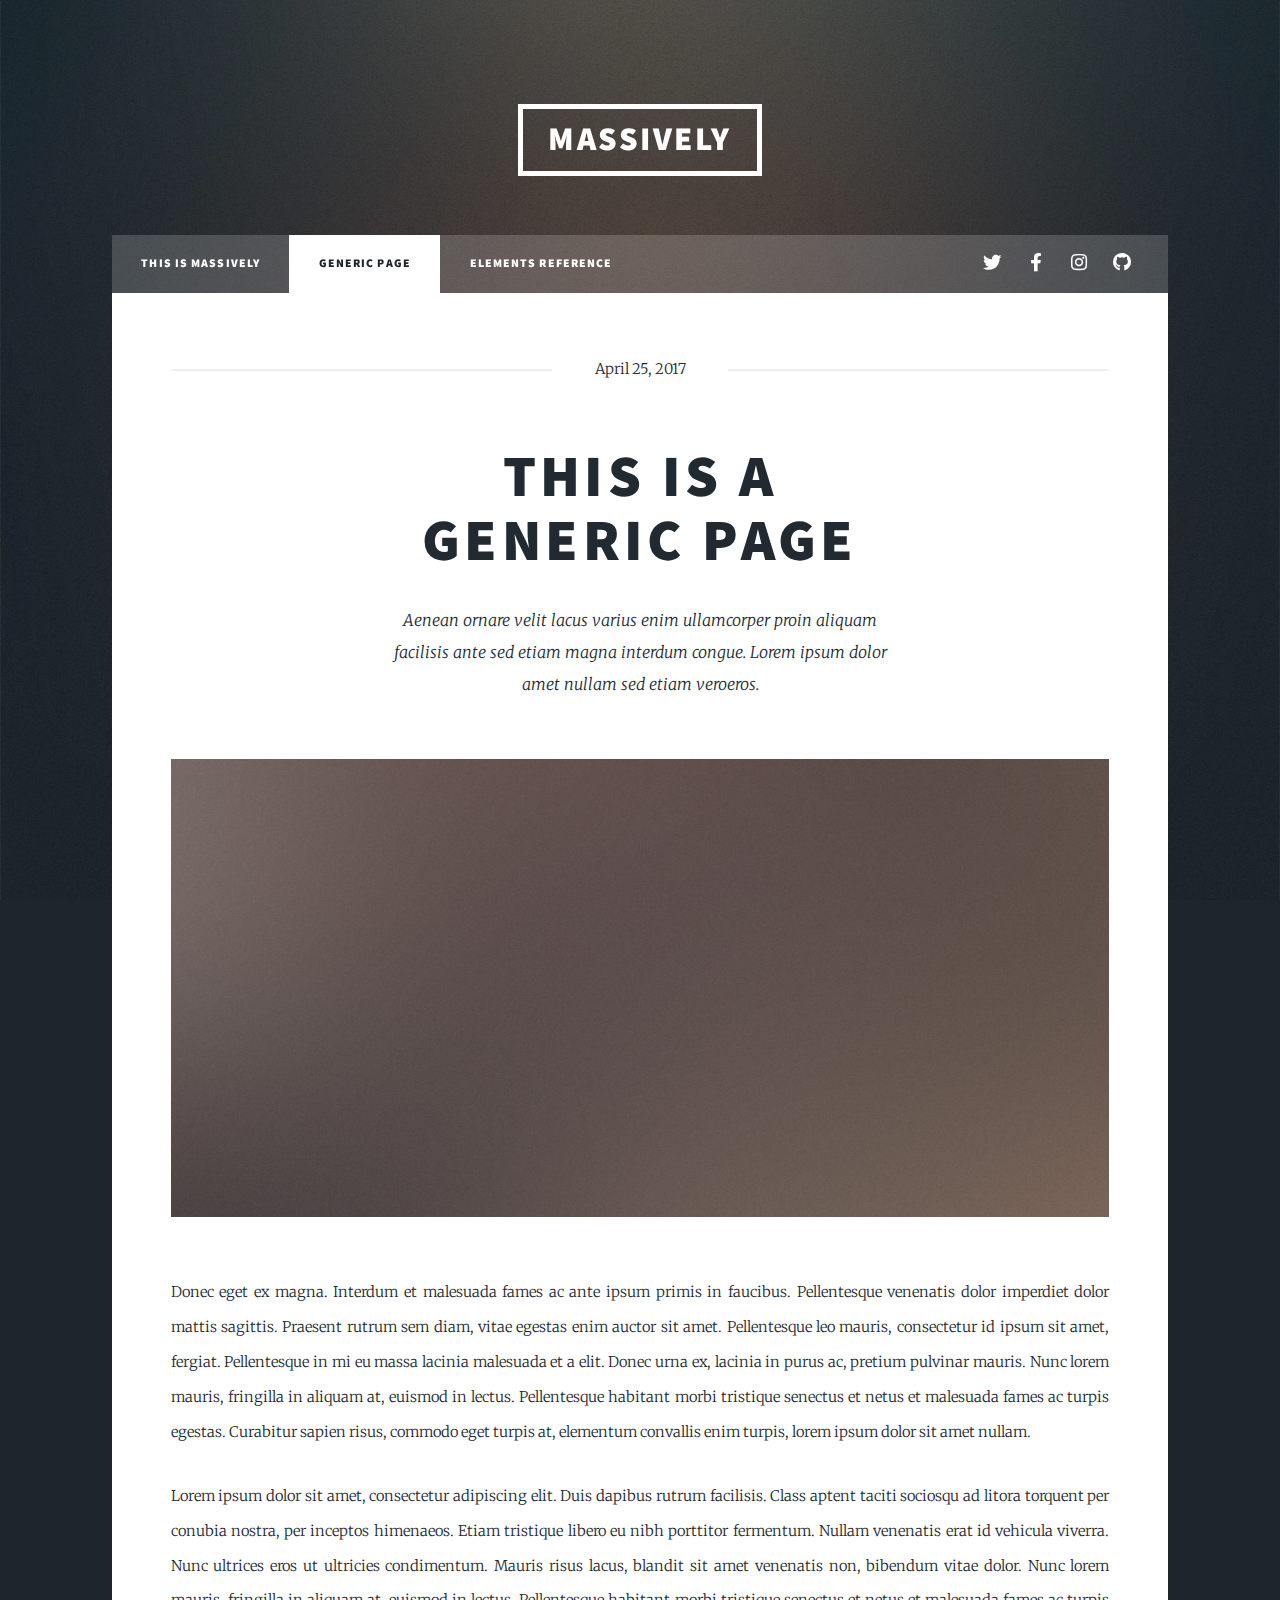
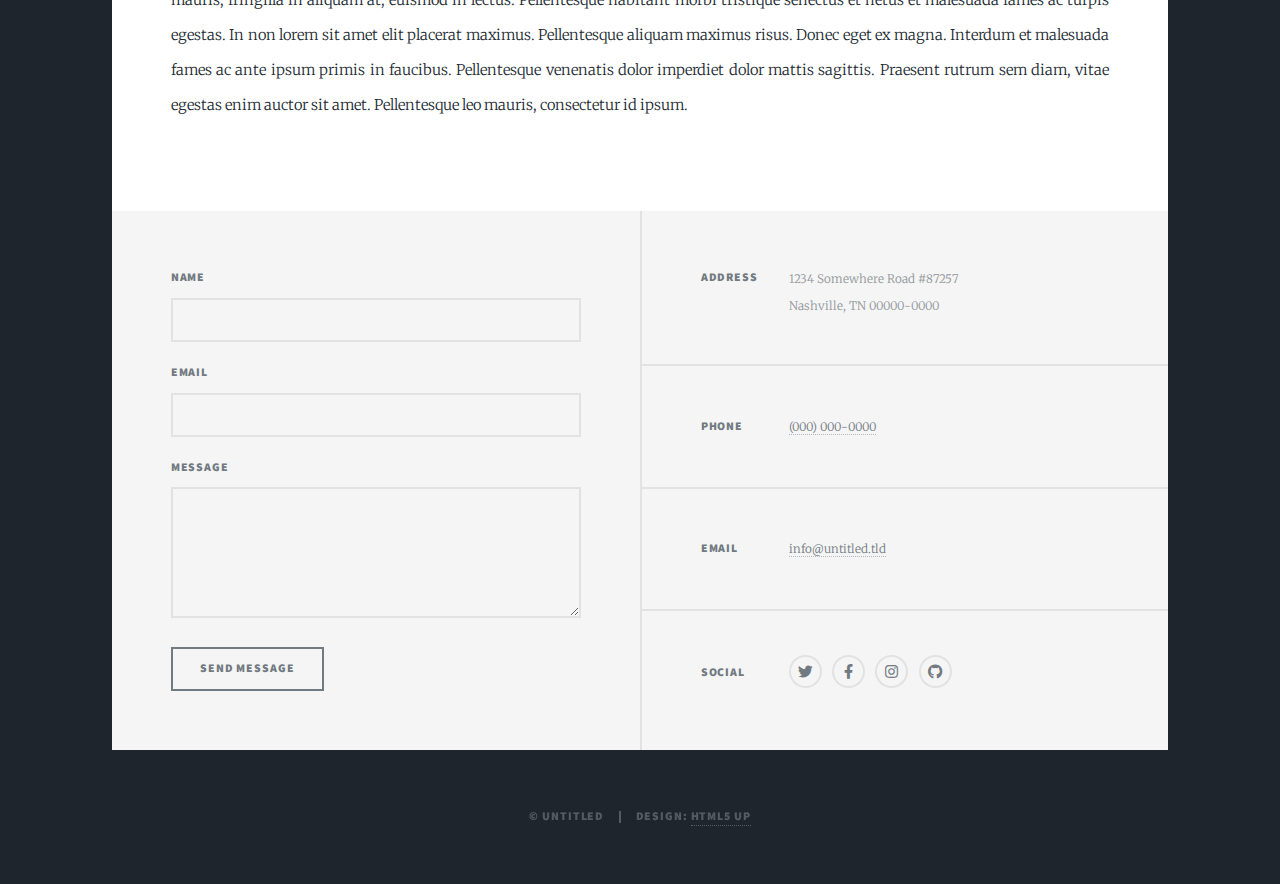
<file: generic.html>
<!DOCTYPE HTML>
<!--
	Massively by HTML5 UP
	html5up.net | @ajlkn
	Free for personal and commercial use under the CCA 3.0 license (html5up.net/license)
-->
<html>
	<head>
		<title>Generic Page - Massively by HTML5 UP</title>
		<meta charset="utf-8" />
		<meta name="viewport" content="width=device-width, initial-scale=1, user-scalable=no" />
		<link rel="stylesheet" href="assets/css/main.css" />
		<noscript><link rel="stylesheet" href="assets/css/noscript.css" /></noscript>
	</head>
	<body class="is-preload">

		<!-- Wrapper -->
			<div id="wrapper">

				<!-- Header -->
					<header id="header">
						<a href="index.html" class="logo">Massively</a>
					</header>

				<!-- Nav -->
					<nav id="nav">
						<ul class="links">
							<li><a href="index.html">This is Massively</a></li>
							<li class="active"><a href="generic.html">Generic Page</a></li>
							<li><a href="elements.html">Elements Reference</a></li>
						</ul>
						<ul class="icons">
							<li><a href="#" class="icon brands fa-twitter"><span class="label">Twitter</span></a></li>
							<li><a href="#" class="icon brands fa-facebook-f"><span class="label">Facebook</span></a></li>
							<li><a href="#" class="icon brands fa-instagram"><span class="label">Instagram</span></a></li>
							<li><a href="#" class="icon brands fa-github"><span class="label">GitHub</span></a></li>
						</ul>
					</nav>

				<!-- Main -->
					<div id="main">

						<!-- Post -->
							<section class="post">
								<header class="major">
									<span class="date">April 25, 2017</span>
									<h1>This is a<br />
									Generic Page</h1>
									<p>Aenean ornare velit lacus varius enim ullamcorper proin aliquam<br />
									facilisis ante sed etiam magna interdum congue. Lorem ipsum dolor<br />
									amet nullam sed etiam veroeros.</p>
								</header>
								<div class="image main"><img src="images/pic01.jpg" alt="" /></div>
								<p>Donec eget ex magna. Interdum et malesuada fames ac ante ipsum primis in faucibus. Pellentesque venenatis dolor imperdiet dolor mattis sagittis. Praesent rutrum sem diam, vitae egestas enim auctor sit amet. Pellentesque leo mauris, consectetur id ipsum sit amet, fergiat. Pellentesque in mi eu massa lacinia malesuada et a elit. Donec urna ex, lacinia in purus ac, pretium pulvinar mauris. Nunc lorem mauris, fringilla in aliquam at, euismod in lectus. Pellentesque habitant morbi tristique senectus et netus et malesuada fames ac turpis egestas. Curabitur sapien risus, commodo eget turpis at, elementum convallis enim turpis, lorem ipsum dolor sit amet nullam.</p>
								<p>Lorem ipsum dolor sit amet, consectetur adipiscing elit. Duis dapibus rutrum facilisis. Class aptent taciti sociosqu ad litora torquent per conubia nostra, per inceptos himenaeos. Etiam tristique libero eu nibh porttitor fermentum. Nullam venenatis erat id vehicula viverra. Nunc ultrices eros ut ultricies condimentum. Mauris risus lacus, blandit sit amet venenatis non, bibendum vitae dolor. Nunc lorem mauris, fringilla in aliquam at, euismod in lectus. Pellentesque habitant morbi tristique senectus et netus et malesuada fames ac turpis egestas. In non lorem sit amet elit placerat maximus. Pellentesque aliquam maximus risus. Donec eget ex magna. Interdum et malesuada fames ac ante ipsum primis in faucibus. Pellentesque venenatis dolor imperdiet dolor mattis sagittis. Praesent rutrum sem diam, vitae egestas enim auctor sit amet. Pellentesque leo mauris, consectetur id ipsum.</p>
							</section>

					</div>

				<!-- Footer -->
					<footer id="footer">
						<section>
							<form method="post" action="#">
								<div class="fields">
									<div class="field">
										<label for="name">Name</label>
										<input type="text" name="name" id="name" />
									</div>
									<div class="field">
										<label for="email">Email</label>
										<input type="text" name="email" id="email" />
									</div>
									<div class="field">
										<label for="message">Message</label>
										<textarea name="message" id="message" rows="3"></textarea>
									</div>
								</div>
								<ul class="actions">
									<li><input type="submit" value="Send Message" /></li>
								</ul>
							</form>
						</section>
						<section class="split contact">
							<section class="alt">
								<h3>Address</h3>
								<p>1234 Somewhere Road #87257<br />
								Nashville, TN 00000-0000</p>
							</section>
							<section>
								<h3>Phone</h3>
								<p><a href="#">(000) 000-0000</a></p>
							</section>
							<section>
								<h3>Email</h3>
								<p><a href="#">info@untitled.tld</a></p>
							</section>
							<section>
								<h3>Social</h3>
								<ul class="icons alt">
									<li><a href="#" class="icon brands alt fa-twitter"><span class="label">Twitter</span></a></li>
									<li><a href="#" class="icon brands alt fa-facebook-f"><span class="label">Facebook</span></a></li>
									<li><a href="#" class="icon brands alt fa-instagram"><span class="label">Instagram</span></a></li>
									<li><a href="#" class="icon brands alt fa-github"><span class="label">GitHub</span></a></li>
								</ul>
							</section>
						</section>
					</footer>

				<!-- Copyright -->
					<div id="copyright">
						<ul><li>&copy; Untitled</li><li>Design: <a href="https://html5up.net">HTML5 UP</a></li></ul>
					</div>

			</div>

		<!-- Scripts -->
			<script src="assets/js/jquery.min.js"></script>
			<script src="assets/js/jquery.scrollex.min.js"></script>
			<script src="assets/js/jquery.scrolly.min.js"></script>
			<script src="assets/js/browser.min.js"></script>
			<script src="assets/js/breakpoints.min.js"></script>
			<script src="assets/js/util.js"></script>
			<script src="assets/js/main.js"></script>

	</body>
</html>
</file>
<file: assets/css/main.css>
@import url(fontawesome-all.min.css);
@import url("https://fonts.googleapis.com/css?family=Merriweather:300,700,300italic,700italic|Source+Sans+Pro:900");

/*
	Massively by HTML5 UP
	html5up.net | @ajlkn
	Free for personal and commercial use under the CCA 3.0 license (html5up.net/license)
*/

html, body, div, span, applet, object,
iframe, h1, h2, h3, h4, h5, h6, p, blockquote,
pre, a, abbr, acronym, address, big, cite,
code, del, dfn, em, img, ins, kbd, q, s, samp,
small, strike, strong, sub, sup, tt, var, b,
u, i, center, dl, dt, dd, ol, ul, li, fieldset,
form, label, legend, table, caption, tbody,
tfoot, thead, tr, th, td, article, aside,
canvas, details, embed, figure, figcaption,
footer, header, hgroup, menu, nav, output, ruby,
section, summary, time, mark, audio, video {
	margin: 0;
	padding: 0;
	border: 0;
	font-size: 100%;
	font: inherit;
	vertical-align: baseline;}

article, aside, details, figcaption, figure,
footer, header, hgroup, menu, nav, section {
	display: block;}

body {
	line-height: 1;
}

ol, ul {
	list-style: none;
}

blockquote, q {
	quotes: none;
}

	blockquote:before, blockquote:after, q:before, q:after {
		content: '';
		content: none;
	}

table {
	border-collapse: collapse;
	border-spacing: 0;
}

body {
	-webkit-text-size-adjust: none;
}

mark {
	background-color: transparent;
	color: inherit;
}

input::-moz-focus-inner {
	border: 0;
	padding: 0;
}

input, select, textarea {
	-moz-appearance: none;
	-webkit-appearance: none;
	-ms-appearance: none;
	appearance: none;
}

/* Basic */

	@-ms-viewport {
		width: device-width;
	}

	body {
		-ms-overflow-style: scrollbar;
	}

	@media screen and (max-width: 480px) {

		html, body {
			min-width: 320px;
		}

	}

	html {
		box-sizing: border-box;
	}

	*, *:before, *:after {
		box-sizing: inherit;
	}

	body {
		background-color: #1e252d;
	}

		body.is-preload *, body.is-preload *:before, body.is-preload *:after {
			-moz-animation: none !important;
			-webkit-animation: none !important;
			-ms-animation: none !important;
			animation: none !important;
			-moz-transition: none !important;
			-webkit-transition: none !important;
			-ms-transition: none !important;
			transition: none !important;
		}

/* Type */

	html {
		font-size: 16pt;
	}

		@media screen and (max-width: 1680px) {

			html {
				font-size: 12pt;
			}

		}

		@media screen and (max-width: 1280px) {

			html {
				font-size: 11pt;
			}

		}

		@media screen and (max-width: 360px) {

			html {
				font-size: 10pt;
			}

		}

	body {
		color: #212931;
	}

	body, input, select, textarea {
		font-family: "Merriweather", Georgia, serif;
		font-weight: 300;
		font-size: 1rem;
		line-height: 2.375;
	}

	a {
		-moz-transition: color 0.2s ease-in-out, background-color 0.2s ease-in-out, border-color 0.2s ease-in-out, box-shadow 0.2s ease-in-out;
		-webkit-transition: color 0.2s ease-in-out, background-color 0.2s ease-in-out, border-color 0.2s ease-in-out, box-shadow 0.2s ease-in-out;
		-ms-transition: color 0.2s ease-in-out, background-color 0.2s ease-in-out, border-color 0.2s ease-in-out, box-shadow 0.2s ease-in-out;
		transition: color 0.2s ease-in-out, background-color 0.2s ease-in-out, border-color 0.2s ease-in-out, box-shadow 0.2s ease-in-out;
		border-bottom: dotted 1px;
		text-decoration: none;
	}

		a:hover {
			border-bottom-color: transparent;
		}

	strong, b {
		font-weight: 600;
	}

	em, i {
		font-style: italic;
	}

	p {
		text-align: justify;
		margin: 0 0 2rem 0;
	}

	h1, h2, h3, h4, h5, h6 {
		font-family: "Source Sans Pro", Helvetica, sans-serif;
		font-weight: 900;
		line-height: 1.5;
		letter-spacing: 0.075em;
		text-transform: uppercase;
		margin: 0 0 1rem 0;
	}

		h1 a, h2 a, h3 a, h4 a, h5 a, h6 a {
			border-bottom: 0;
			color: inherit;
			text-decoration: none;
		}

	h1 {
		font-size: 4rem;
		line-height: 1.1;
		margin: 0 0 2rem 0;
	}

	h2 {
		font-size: 1.75rem;
		line-height: 1.3;
		margin: 0 0 1.5rem 0;
	}

	h3 {
		font-size: 1.25rem;
		margin: 0 0 1.5rem 0;
	}

	h4 {
		font-size: 1rem;
	}

	h5 {
		font-size: 0.9rem;
	}

	h6 {
		font-size: 0.8rem;
	}

	sub {
		font-size: 0.8rem;
		position: relative;
		top: 0.5rem;
	}

	sup {
		font-size: 0.8rem;
		position: relative;
		top: -0.5rem;
	}

	blockquote {
		border-left: solid 4px;
		font-style: italic;
		margin: 0 0 2rem 0;
		padding: 0.5rem 0 0.5rem 2rem;
	}

	code {
		border: solid 2px;
		font-family: "Courier New", monospace;
		font-size: 0.9rem;
		margin: 0 0.25rem;
		padding: 0.25rem 0.65rem;
	}

	pre {
		-webkit-overflow-scrolling: touch;
		font-family: "Courier New", monospace;
		font-size: 0.9rem;
		margin: 0 0 2rem 0;
	}

		pre code {
			display: block;
			line-height: 1.75;
			padding: 1rem 1.5rem;
			overflow-x: auto;
		}

	hr {
		border: 0;
		border-bottom: solid 2px;
		margin: 3rem 0;
	}

		hr.major {
			margin: 5rem 0;
		}

	.align-left {
		text-align: left;
	}

	.align-center {
		text-align: center;
	}

	.align-right {
		text-align: right;
	}

	input, select, textarea {
		color: #212931;
	}

	a {
		color: #212931;
		border-bottom-color: rgba(33, 41, 49, 0.5);
	}

		a:hover {
			border-bottom-color: transparent;
			color: #18bfef !important;
		}

	strong, b {
		color: #212931;
	}

	h1, h2, h3, h4, h5, h6 {
		color: #212931;
	}

	blockquote {
		border-left-color: #eeeeee;
	}

	code {
		background: rgba(220, 220, 220, 0.25);
		border-color: #eeeeee;
	}

	hr {
		border-bottom-color: #eeeeee;
	}

/* Row */

	.row {
		display: flex;
		flex-wrap: wrap;
		box-sizing: border-box;
		align-items: stretch;
	}

		.row > * {
			box-sizing: border-box;
		}

		.row.gtr-uniform > * > :last-child {
			margin-bottom: 0;
		}

		.row.aln-left {
			justify-content: flex-start;
		}

		.row.aln-center {
			justify-content: center;
		}

		.row.aln-right {
			justify-content: flex-end;
		}

		.row.aln-top {
			align-items: flex-start;
		}

		.row.aln-middle {
			align-items: center;
		}

		.row.aln-bottom {
			align-items: flex-end;
		}

		.row > .imp {
			order: -1;
		}

		.row > .col-1 {
			width: 8.33333%;
		}

		.row > .off-1 {
			margin-left: 8.33333%;
		}

		.row > .col-2 {
			width: 16.66667%;
		}

		.row > .off-2 {
			margin-left: 16.66667%;
		}

		.row > .col-3 {
			width: 25%;
		}

		.row > .off-3 {
			margin-left: 25%;
		}

		.row > .col-4 {
			width: 33.33333%;
		}

		.row > .off-4 {
			margin-left: 33.33333%;
		}

		.row > .col-5 {
			width: 41.66667%;
		}

		.row > .off-5 {
			margin-left: 41.66667%;
		}

		.row > .col-6 {
			width: 50%;
		}

		.row > .off-6 {
			margin-left: 50%;
		}

		.row > .col-7 {
			width: 58.33333%;
		}

		.row > .off-7 {
			margin-left: 58.33333%;
		}

		.row > .col-8 {
			width: 66.66667%;
		}

		.row > .off-8 {
			margin-left: 66.66667%;
		}

		.row > .col-9 {
			width: 75%;
		}

		.row > .off-9 {
			margin-left: 75%;
		}

		.row > .col-10 {
			width: 83.33333%;
		}

		.row > .off-10 {
			margin-left: 83.33333%;
		}

		.row > .col-11 {
			width: 91.66667%;
		}

		.row > .off-11 {
			margin-left: 91.66667%;
		}

		.row > .col-12 {
			width: 100%;
		}

		.row > .off-12 {
			margin-left: 100%;
		}

		.row.gtr-0 {
			margin-top: 0;
			margin-left: 0rem;
		}

			.row.gtr-0 > * {
				padding: 0 0 0 0rem;
			}

			.row.gtr-0.gtr-uniform {
				margin-top: 0rem;
			}

				.row.gtr-0.gtr-uniform > * {
					padding-top: 0rem;
				}

		.row.gtr-25 {
			margin-top: 0;
			margin-left: -0.375rem;
		}

			.row.gtr-25 > * {
				padding: 0 0 0 0.375rem;
			}

			.row.gtr-25.gtr-uniform {
				margin-top: -0.375rem;
			}

				.row.gtr-25.gtr-uniform > * {
					padding-top: 0.375rem;
				}

		.row.gtr-50 {
			margin-top: 0;
			margin-left: -0.75rem;
		}

			.row.gtr-50 > * {
				padding: 0 0 0 0.75rem;
			}

			.row.gtr-50.gtr-uniform {
				margin-top: -0.75rem;
			}

				.row.gtr-50.gtr-uniform > * {
					padding-top: 0.75rem;
				}

		.row {
			margin-top: 0;
			margin-left: -1.5rem;
		}

			.row > * {
				padding: 0 0 0 1.5rem;
			}

			.row.gtr-uniform {
				margin-top: -1.5rem;
			}

				.row.gtr-uniform > * {
					padding-top: 1.5rem;
				}

		.row.gtr-150 {
			margin-top: 0;
			margin-left: -2.25rem;
		}

			.row.gtr-150 > * {
				padding: 0 0 0 2.25rem;
			}

			.row.gtr-150.gtr-uniform {
				margin-top: -2.25rem;
			}

				.row.gtr-150.gtr-uniform > * {
					padding-top: 2.25rem;
				}

		.row.gtr-200 {
			margin-top: 0;
			margin-left: -3rem;
		}

			.row.gtr-200 > * {
				padding: 0 0 0 3rem;
			}

			.row.gtr-200.gtr-uniform {
				margin-top: -3rem;
			}

				.row.gtr-200.gtr-uniform > * {
					padding-top: 3rem;
				}

		@media screen and (max-width: 1680px) {

			.row {
				display: flex;
				flex-wrap: wrap;
				box-sizing: border-box;
				align-items: stretch;
			}

				.row > * {
					box-sizing: border-box;
				}

				.row.gtr-uniform > * > :last-child {
					margin-bottom: 0;
				}

				.row.aln-left {
					justify-content: flex-start;
				}

				.row.aln-center {
					justify-content: center;
				}

				.row.aln-right {
					justify-content: flex-end;
				}

				.row.aln-top {
					align-items: flex-start;
				}

				.row.aln-middle {
					align-items: center;
				}

				.row.aln-bottom {
					align-items: flex-end;
				}

				.row > .imp-xlarge {
					order: -1;
				}

				.row > .col-1-xlarge {
					width: 8.33333%;
				}

				.row > .off-1-xlarge {
					margin-left: 8.33333%;
				}

				.row > .col-2-xlarge {
					width: 16.66667%;
				}

				.row > .off-2-xlarge {
					margin-left: 16.66667%;
				}

				.row > .col-3-xlarge {
					width: 25%;
				}

				.row > .off-3-xlarge {
					margin-left: 25%;
				}

				.row > .col-4-xlarge {
					width: 33.33333%;
				}

				.row > .off-4-xlarge {
					margin-left: 33.33333%;
				}

				.row > .col-5-xlarge {
					width: 41.66667%;
				}

				.row > .off-5-xlarge {
					margin-left: 41.66667%;
				}

				.row > .col-6-xlarge {
					width: 50%;
				}

				.row > .off-6-xlarge {
					margin-left: 50%;
				}

				.row > .col-7-xlarge {
					width: 58.33333%;
				}

				.row > .off-7-xlarge {
					margin-left: 58.33333%;
				}

				.row > .col-8-xlarge {
					width: 66.66667%;
				}

				.row > .off-8-xlarge {
					margin-left: 66.66667%;
				}

				.row > .col-9-xlarge {
					width: 75%;
				}

				.row > .off-9-xlarge {
					margin-left: 75%;
				}

				.row > .col-10-xlarge {
					width: 83.33333%;
				}

				.row > .off-10-xlarge {
					margin-left: 83.33333%;
				}

				.row > .col-11-xlarge {
					width: 91.66667%;
				}

				.row > .off-11-xlarge {
					margin-left: 91.66667%;
				}

				.row > .col-12-xlarge {
					width: 100%;
				}

				.row > .off-12-xlarge {
					margin-left: 100%;
				}

				.row.gtr-0 {
					margin-top: 0;
					margin-left: 0rem;
				}

					.row.gtr-0 > * {
						padding: 0 0 0 0rem;
					}

					.row.gtr-0.gtr-uniform {
						margin-top: 0rem;
					}

						.row.gtr-0.gtr-uniform > * {
							padding-top: 0rem;
						}

				.row.gtr-25 {
					margin-top: 0;
					margin-left: -0.375rem;
				}

					.row.gtr-25 > * {
						padding: 0 0 0 0.375rem;
					}

					.row.gtr-25.gtr-uniform {
						margin-top: -0.375rem;
					}

						.row.gtr-25.gtr-uniform > * {
							padding-top: 0.375rem;
						}

				.row.gtr-50 {
					margin-top: 0;
					margin-left: -0.75rem;
				}

					.row.gtr-50 > * {
						padding: 0 0 0 0.75rem;
					}

					.row.gtr-50.gtr-uniform {
						margin-top: -0.75rem;
					}

						.row.gtr-50.gtr-uniform > * {
							padding-top: 0.75rem;
						}

				.row {
					margin-top: 0;
					margin-left: -1.5rem;
				}

					.row > * {
						padding: 0 0 0 1.5rem;
					}

					.row.gtr-uniform {
						margin-top: -1.5rem;
					}

						.row.gtr-uniform > * {
							padding-top: 1.5rem;
						}

				.row.gtr-150 {
					margin-top: 0;
					margin-left: -2.25rem;
				}

					.row.gtr-150 > * {
						padding: 0 0 0 2.25rem;
					}

					.row.gtr-150.gtr-uniform {
						margin-top: -2.25rem;
					}

						.row.gtr-150.gtr-uniform > * {
							padding-top: 2.25rem;
						}

				.row.gtr-200 {
					margin-top: 0;
					margin-left: -3rem;
				}

					.row.gtr-200 > * {
						padding: 0 0 0 3rem;
					}

					.row.gtr-200.gtr-uniform {
						margin-top: -3rem;
					}

						.row.gtr-200.gtr-uniform > * {
							padding-top: 3rem;
						}

		}

		@media screen and (max-width: 1280px) {

			.row {
				display: flex;
				flex-wrap: wrap;
				box-sizing: border-box;
				align-items: stretch;
			}

				.row > * {
					box-sizing: border-box;
				}

				.row.gtr-uniform > * > :last-child {
					margin-bottom: 0;
				}

				.row.aln-left {
					justify-content: flex-start;
				}

				.row.aln-center {
					justify-content: center;
				}

				.row.aln-right {
					justify-content: flex-end;
				}

				.row.aln-top {
					align-items: flex-start;
				}

				.row.aln-middle {
					align-items: center;
				}

				.row.aln-bottom {
					align-items: flex-end;
				}

				.row > .imp-large {
					order: -1;
				}

				.row > .col-1-large {
					width: 8.33333%;
				}

				.row > .off-1-large {
					margin-left: 8.33333%;
				}

				.row > .col-2-large {
					width: 16.66667%;
				}

				.row > .off-2-large {
					margin-left: 16.66667%;
				}

				.row > .col-3-large {
					width: 25%;
				}

				.row > .off-3-large {
					margin-left: 25%;
				}

				.row > .col-4-large {
					width: 33.33333%;
				}

				.row > .off-4-large {
					margin-left: 33.33333%;
				}

				.row > .col-5-large {
					width: 41.66667%;
				}

				.row > .off-5-large {
					margin-left: 41.66667%;
				}

				.row > .col-6-large {
					width: 50%;
				}

				.row > .off-6-large {
					margin-left: 50%;
				}

				.row > .col-7-large {
					width: 58.33333%;
				}

				.row > .off-7-large {
					margin-left: 58.33333%;
				}

				.row > .col-8-large {
					width: 66.66667%;
				}

				.row > .off-8-large {
					margin-left: 66.66667%;
				}

				.row > .col-9-large {
					width: 75%;
				}

				.row > .off-9-large {
					margin-left: 75%;
				}

				.row > .col-10-large {
					width: 83.33333%;
				}

				.row > .off-10-large {
					margin-left: 83.33333%;
				}

				.row > .col-11-large {
					width: 91.66667%;
				}

				.row > .off-11-large {
					margin-left: 91.66667%;
				}

				.row > .col-12-large {
					width: 100%;
				}

				.row > .off-12-large {
					margin-left: 100%;
				}

				.row.gtr-0 {
					margin-top: 0;
					margin-left: 0rem;
				}

					.row.gtr-0 > * {
						padding: 0 0 0 0rem;
					}

					.row.gtr-0.gtr-uniform {
						margin-top: 0rem;
					}

						.row.gtr-0.gtr-uniform > * {
							padding-top: 0rem;
						}

				.row.gtr-25 {
					margin-top: 0;
					margin-left: -0.375rem;
				}

					.row.gtr-25 > * {
						padding: 0 0 0 0.375rem;
					}

					.row.gtr-25.gtr-uniform {
						margin-top: -0.375rem;
					}

						.row.gtr-25.gtr-uniform > * {
							padding-top: 0.375rem;
						}

				.row.gtr-50 {
					margin-top: 0;
					margin-left: -0.75rem;
				}

					.row.gtr-50 > * {
						padding: 0 0 0 0.75rem;
					}

					.row.gtr-50.gtr-uniform {
						margin-top: -0.75rem;
					}

						.row.gtr-50.gtr-uniform > * {
							padding-top: 0.75rem;
						}

				.row {
					margin-top: 0;
					margin-left: -1.5rem;
				}

					.row > * {
						padding: 0 0 0 1.5rem;
					}

					.row.gtr-uniform {
						margin-top: -1.5rem;
					}

						.row.gtr-uniform > * {
							padding-top: 1.5rem;
						}

				.row.gtr-150 {
					margin-top: 0;
					margin-left: -2.25rem;
				}

					.row.gtr-150 > * {
						padding: 0 0 0 2.25rem;
					}

					.row.gtr-150.gtr-uniform {
						margin-top: -2.25rem;
					}

						.row.gtr-150.gtr-uniform > * {
							padding-top: 2.25rem;
						}

				.row.gtr-200 {
					margin-top: 0;
					margin-left: -3rem;
				}

					.row.gtr-200 > * {
						padding: 0 0 0 3rem;
					}

					.row.gtr-200.gtr-uniform {
						margin-top: -3rem;
					}

						.row.gtr-200.gtr-uniform > * {
							padding-top: 3rem;
						}

		}

		@media screen and (max-width: 980px) {

			.row {
				display: flex;
				flex-wrap: wrap;
				box-sizing: border-box;
				align-items: stretch;
			}

				.row > * {
					box-sizing: border-box;
				}

				.row.gtr-uniform > * > :last-child {
					margin-bottom: 0;
				}

				.row.aln-left {
					justify-content: flex-start;
				}

				.row.aln-center {
					justify-content: center;
				}

				.row.aln-right {
					justify-content: flex-end;
				}

				.row.aln-top {
					align-items: flex-start;
				}

				.row.aln-middle {
					align-items: center;
				}

				.row.aln-bottom {
					align-items: flex-end;
				}

				.row > .imp-medium {
					order: -1;
				}

				.row > .col-1-medium {
					width: 8.33333%;
				}

				.row > .off-1-medium {
					margin-left: 8.33333%;
				}

				.row > .col-2-medium {
					width: 16.66667%;
				}

				.row > .off-2-medium {
					margin-left: 16.66667%;
				}

				.row > .col-3-medium {
					width: 25%;
				}

				.row > .off-3-medium {
					margin-left: 25%;
				}

				.row > .col-4-medium {
					width: 33.33333%;
				}

				.row > .off-4-medium {
					margin-left: 33.33333%;
				}

				.row > .col-5-medium {
					width: 41.66667%;
				}

				.row > .off-5-medium {
					margin-left: 41.66667%;
				}

				.row > .col-6-medium {
					width: 50%;
				}

				.row > .off-6-medium {
					margin-left: 50%;
				}

				.row > .col-7-medium {
					width: 58.33333%;
				}

				.row > .off-7-medium {
					margin-left: 58.33333%;
				}

				.row > .col-8-medium {
					width: 66.66667%;
				}

				.row > .off-8-medium {
					margin-left: 66.66667%;
				}

				.row > .col-9-medium {
					width: 75%;
				}

				.row > .off-9-medium {
					margin-left: 75%;
				}

				.row > .col-10-medium {
					width: 83.33333%;
				}

				.row > .off-10-medium {
					margin-left: 83.33333%;
				}

				.row > .col-11-medium {
					width: 91.66667%;
				}

				.row > .off-11-medium {
					margin-left: 91.66667%;
				}

				.row > .col-12-medium {
					width: 100%;
				}

				.row > .off-12-medium {
					margin-left: 100%;
				}

				.row.gtr-0 {
					margin-top: 0;
					margin-left: 0rem;
				}

					.row.gtr-0 > * {
						padding: 0 0 0 0rem;
					}

					.row.gtr-0.gtr-uniform {
						margin-top: 0rem;
					}

						.row.gtr-0.gtr-uniform > * {
							padding-top: 0rem;
						}

				.row.gtr-25 {
					margin-top: 0;
					margin-left: -0.375rem;
				}

					.row.gtr-25 > * {
						padding: 0 0 0 0.375rem;
					}

					.row.gtr-25.gtr-uniform {
						margin-top: -0.375rem;
					}

						.row.gtr-25.gtr-uniform > * {
							padding-top: 0.375rem;
						}

				.row.gtr-50 {
					margin-top: 0;
					margin-left: -0.75rem;
				}

					.row.gtr-50 > * {
						padding: 0 0 0 0.75rem;
					}

					.row.gtr-50.gtr-uniform {
						margin-top: -0.75rem;
					}

						.row.gtr-50.gtr-uniform > * {
							padding-top: 0.75rem;
						}

				.row {
					margin-top: 0;
					margin-left: -1.5rem;
				}

					.row > * {
						padding: 0 0 0 1.5rem;
					}

					.row.gtr-uniform {
						margin-top: -1.5rem;
					}

						.row.gtr-uniform > * {
							padding-top: 1.5rem;
						}

				.row.gtr-150 {
					margin-top: 0;
					margin-left: -2.25rem;
				}

					.row.gtr-150 > * {
						padding: 0 0 0 2.25rem;
					}

					.row.gtr-150.gtr-uniform {
						margin-top: -2.25rem;
					}

						.row.gtr-150.gtr-uniform > * {
							padding-top: 2.25rem;
						}

				.row.gtr-200 {
					margin-top: 0;
					margin-left: -3rem;
				}

					.row.gtr-200 > * {
						padding: 0 0 0 3rem;
					}

					.row.gtr-200.gtr-uniform {
						margin-top: -3rem;
					}

						.row.gtr-200.gtr-uniform > * {
							padding-top: 3rem;
						}

		}

		@media screen and (max-width: 736px) {

			.row {
				display: flex;
				flex-wrap: wrap;
				box-sizing: border-box;
				align-items: stretch;
			}

				.row > * {
					box-sizing: border-box;
				}

				.row.gtr-uniform > * > :last-child {
					margin-bottom: 0;
				}

				.row.aln-left {
					justify-content: flex-start;
				}

				.row.aln-center {
					justify-content: center;
				}

				.row.aln-right {
					justify-content: flex-end;
				}

				.row.aln-top {
					align-items: flex-start;
				}

				.row.aln-middle {
					align-items: center;
				}

				.row.aln-bottom {
					align-items: flex-end;
				}

				.row > .imp-small {
					order: -1;
				}

				.row > .col-1-small {
					width: 8.33333%;
				}

				.row > .off-1-small {
					margin-left: 8.33333%;
				}

				.row > .col-2-small {
					width: 16.66667%;
				}

				.row > .off-2-small {
					margin-left: 16.66667%;
				}

				.row > .col-3-small {
					width: 25%;
				}

				.row > .off-3-small {
					margin-left: 25%;
				}

				.row > .col-4-small {
					width: 33.33333%;
				}

				.row > .off-4-small {
					margin-left: 33.33333%;
				}

				.row > .col-5-small {
					width: 41.66667%;
				}

				.row > .off-5-small {
					margin-left: 41.66667%;
				}

				.row > .col-6-small {
					width: 50%;
				}

				.row > .off-6-small {
					margin-left: 50%;
				}

				.row > .col-7-small {
					width: 58.33333%;
				}

				.row > .off-7-small {
					margin-left: 58.33333%;
				}

				.row > .col-8-small {
					width: 66.66667%;
				}

				.row > .off-8-small {
					margin-left: 66.66667%;
				}

				.row > .col-9-small {
					width: 75%;
				}

				.row > .off-9-small {
					margin-left: 75%;
				}

				.row > .col-10-small {
					width: 83.33333%;
				}

				.row > .off-10-small {
					margin-left: 83.33333%;
				}

				.row > .col-11-small {
					width: 91.66667%;
				}

				.row > .off-11-small {
					margin-left: 91.66667%;
				}

				.row > .col-12-small {
					width: 100%;
				}

				.row > .off-12-small {
					margin-left: 100%;
				}

				.row.gtr-0 {
					margin-top: 0;
					margin-left: 0rem;
				}

					.row.gtr-0 > * {
						padding: 0 0 0 0rem;
					}

					.row.gtr-0.gtr-uniform {
						margin-top: 0rem;
					}

						.row.gtr-0.gtr-uniform > * {
							padding-top: 0rem;
						}

				.row.gtr-25 {
					margin-top: 0;
					margin-left: -0.375rem;
				}

					.row.gtr-25 > * {
						padding: 0 0 0 0.375rem;
					}

					.row.gtr-25.gtr-uniform {
						margin-top: -0.375rem;
					}

						.row.gtr-25.gtr-uniform > * {
							padding-top: 0.375rem;
						}

				.row.gtr-50 {
					margin-top: 0;
					margin-left: -0.75rem;
				}

					.row.gtr-50 > * {
						padding: 0 0 0 0.75rem;
					}

					.row.gtr-50.gtr-uniform {
						margin-top: -0.75rem;
					}

						.row.gtr-50.gtr-uniform > * {
							padding-top: 0.75rem;
						}

				.row {
					margin-top: 0;
					margin-left: -1.5rem;
				}

					.row > * {
						padding: 0 0 0 1.5rem;
					}

					.row.gtr-uniform {
						margin-top: -1.5rem;
					}

						.row.gtr-uniform > * {
							padding-top: 1.5rem;
						}

				.row.gtr-150 {
					margin-top: 0;
					margin-left: -2.25rem;
				}

					.row.gtr-150 > * {
						padding: 0 0 0 2.25rem;
					}

					.row.gtr-150.gtr-uniform {
						margin-top: -2.25rem;
					}

						.row.gtr-150.gtr-uniform > * {
							padding-top: 2.25rem;
						}

				.row.gtr-200 {
					margin-top: 0;
					margin-left: -3rem;
				}

					.row.gtr-200 > * {
						padding: 0 0 0 3rem;
					}

					.row.gtr-200.gtr-uniform {
						margin-top: -3rem;
					}

						.row.gtr-200.gtr-uniform > * {
							padding-top: 3rem;
						}

		}

		@media screen and (max-width: 480px) {

			.row {
				display: flex;
				flex-wrap: wrap;
				box-sizing: border-box;
				align-items: stretch;
			}

				.row > * {
					box-sizing: border-box;
				}

				.row.gtr-uniform > * > :last-child {
					margin-bottom: 0;
				}

				.row.aln-left {
					justify-content: flex-start;
				}

				.row.aln-center {
					justify-content: center;
				}

				.row.aln-right {
					justify-content: flex-end;
				}

				.row.aln-top {
					align-items: flex-start;
				}

				.row.aln-middle {
					align-items: center;
				}

				.row.aln-bottom {
					align-items: flex-end;
				}

				.row > .imp-xsmall {
					order: -1;
				}

				.row > .col-1-xsmall {
					width: 8.33333%;
				}

				.row > .off-1-xsmall {
					margin-left: 8.33333%;
				}

				.row > .col-2-xsmall {
					width: 16.66667%;
				}

				.row > .off-2-xsmall {
					margin-left: 16.66667%;
				}

				.row > .col-3-xsmall {
					width: 25%;
				}

				.row > .off-3-xsmall {
					margin-left: 25%;
				}

				.row > .col-4-xsmall {
					width: 33.33333%;
				}

				.row > .off-4-xsmall {
					margin-left: 33.33333%;
				}

				.row > .col-5-xsmall {
					width: 41.66667%;
				}

				.row > .off-5-xsmall {
					margin-left: 41.66667%;
				}

				.row > .col-6-xsmall {
					width: 50%;
				}

				.row > .off-6-xsmall {
					margin-left: 50%;
				}

				.row > .col-7-xsmall {
					width: 58.33333%;
				}

				.row > .off-7-xsmall {
					margin-left: 58.33333%;
				}

				.row > .col-8-xsmall {
					width: 66.66667%;
				}

				.row > .off-8-xsmall {
					margin-left: 66.66667%;
				}

				.row > .col-9-xsmall {
					width: 75%;
				}

				.row > .off-9-xsmall {
					margin-left: 75%;
				}

				.row > .col-10-xsmall {
					width: 83.33333%;
				}

				.row > .off-10-xsmall {
					margin-left: 83.33333%;
				}

				.row > .col-11-xsmall {
					width: 91.66667%;
				}

				.row > .off-11-xsmall {
					margin-left: 91.66667%;
				}

				.row > .col-12-xsmall {
					width: 100%;
				}

				.row > .off-12-xsmall {
					margin-left: 100%;
				}

				.row.gtr-0 {
					margin-top: 0;
					margin-left: 0rem;
				}

					.row.gtr-0 > * {
						padding: 0 0 0 0rem;
					}

					.row.gtr-0.gtr-uniform {
						margin-top: 0rem;
					}

						.row.gtr-0.gtr-uniform > * {
							padding-top: 0rem;
						}

				.row.gtr-25 {
					margin-top: 0;
					margin-left: -0.375rem;
				}

					.row.gtr-25 > * {
						padding: 0 0 0 0.375rem;
					}

					.row.gtr-25.gtr-uniform {
						margin-top: -0.375rem;
					}

						.row.gtr-25.gtr-uniform > * {
							padding-top: 0.375rem;
						}

				.row.gtr-50 {
					margin-top: 0;
					margin-left: -0.75rem;
				}

					.row.gtr-50 > * {
						padding: 0 0 0 0.75rem;
					}

					.row.gtr-50.gtr-uniform {
						margin-top: -0.75rem;
					}

						.row.gtr-50.gtr-uniform > * {
							padding-top: 0.75rem;
						}

				.row {
					margin-top: 0;
					margin-left: -1.5rem;
				}

					.row > * {
						padding: 0 0 0 1.5rem;
					}

					.row.gtr-uniform {
						margin-top: -1.5rem;
					}

						.row.gtr-uniform > * {
							padding-top: 1.5rem;
						}

				.row.gtr-150 {
					margin-top: 0;
					margin-left: -2.25rem;
				}

					.row.gtr-150 > * {
						padding: 0 0 0 2.25rem;
					}

					.row.gtr-150.gtr-uniform {
						margin-top: -2.25rem;
					}

						.row.gtr-150.gtr-uniform > * {
							padding-top: 2.25rem;
						}

				.row.gtr-200 {
					margin-top: 0;
					margin-left: -3rem;
				}

					.row.gtr-200 > * {
						padding: 0 0 0 3rem;
					}

					.row.gtr-200.gtr-uniform {
						margin-top: -3rem;
					}

						.row.gtr-200.gtr-uniform > * {
							padding-top: 3rem;
						}

		}

		@media screen and (max-width: 360px) {

			.row {
				display: flex;
				flex-wrap: wrap;
				box-sizing: border-box;
				align-items: stretch;
			}

				.row > * {
					box-sizing: border-box;
				}

				.row.gtr-uniform > * > :last-child {
					margin-bottom: 0;
				}

				.row.aln-left {
					justify-content: flex-start;
				}

				.row.aln-center {
					justify-content: center;
				}

				.row.aln-right {
					justify-content: flex-end;
				}

				.row.aln-top {
					align-items: flex-start;
				}

				.row.aln-middle {
					align-items: center;
				}

				.row.aln-bottom {
					align-items: flex-end;
				}

				.row > .imp-xxsmall {
					order: -1;
				}

				.row > .col-1-xxsmall {
					width: 8.33333%;
				}

				.row > .off-1-xxsmall {
					margin-left: 8.33333%;
				}

				.row > .col-2-xxsmall {
					width: 16.66667%;
				}

				.row > .off-2-xxsmall {
					margin-left: 16.66667%;
				}

				.row > .col-3-xxsmall {
					width: 25%;
				}

				.row > .off-3-xxsmall {
					margin-left: 25%;
				}

				.row > .col-4-xxsmall {
					width: 33.33333%;
				}

				.row > .off-4-xxsmall {
					margin-left: 33.33333%;
				}

				.row > .col-5-xxsmall {
					width: 41.66667%;
				}

				.row > .off-5-xxsmall {
					margin-left: 41.66667%;
				}

				.row > .col-6-xxsmall {
					width: 50%;
				}

				.row > .off-6-xxsmall {
					margin-left: 50%;
				}

				.row > .col-7-xxsmall {
					width: 58.33333%;
				}

				.row > .off-7-xxsmall {
					margin-left: 58.33333%;
				}

				.row > .col-8-xxsmall {
					width: 66.66667%;
				}

				.row > .off-8-xxsmall {
					margin-left: 66.66667%;
				}

				.row > .col-9-xxsmall {
					width: 75%;
				}

				.row > .off-9-xxsmall {
					margin-left: 75%;
				}

				.row > .col-10-xxsmall {
					width: 83.33333%;
				}

				.row > .off-10-xxsmall {
					margin-left: 83.33333%;
				}

				.row > .col-11-xxsmall {
					width: 91.66667%;
				}

				.row > .off-11-xxsmall {
					margin-left: 91.66667%;
				}

				.row > .col-12-xxsmall {
					width: 100%;
				}

				.row > .off-12-xxsmall {
					margin-left: 100%;
				}

				.row.gtr-0 {
					margin-top: 0;
					margin-left: 0rem;
				}

					.row.gtr-0 > * {
						padding: 0 0 0 0rem;
					}

					.row.gtr-0.gtr-uniform {
						margin-top: 0rem;
					}

						.row.gtr-0.gtr-uniform > * {
							padding-top: 0rem;
						}

				.row.gtr-25 {
					margin-top: 0;
					margin-left: -0.375rem;
				}

					.row.gtr-25 > * {
						padding: 0 0 0 0.375rem;
					}

					.row.gtr-25.gtr-uniform {
						margin-top: -0.375rem;
					}

						.row.gtr-25.gtr-uniform > * {
							padding-top: 0.375rem;
						}

				.row.gtr-50 {
					margin-top: 0;
					margin-left: -0.75rem;
				}

					.row.gtr-50 > * {
						padding: 0 0 0 0.75rem;
					}

					.row.gtr-50.gtr-uniform {
						margin-top: -0.75rem;
					}

						.row.gtr-50.gtr-uniform > * {
							padding-top: 0.75rem;
						}

				.row {
					margin-top: 0;
					margin-left: -1.5rem;
				}

					.row > * {
						padding: 0 0 0 1.5rem;
					}

					.row.gtr-uniform {
						margin-top: -1.5rem;
					}

						.row.gtr-uniform > * {
							padding-top: 1.5rem;
						}

				.row.gtr-150 {
					margin-top: 0;
					margin-left: -2.25rem;
				}

					.row.gtr-150 > * {
						padding: 0 0 0 2.25rem;
					}

					.row.gtr-150.gtr-uniform {
						margin-top: -2.25rem;
					}

						.row.gtr-150.gtr-uniform > * {
							padding-top: 2.25rem;
						}

				.row.gtr-200 {
					margin-top: 0;
					margin-left: -3rem;
				}

					.row.gtr-200 > * {
						padding: 0 0 0 3rem;
					}

					.row.gtr-200.gtr-uniform {
						margin-top: -3rem;
					}

						.row.gtr-200.gtr-uniform > * {
							padding-top: 3rem;
						}

		}

/* Box */

	.box {
		border: solid 2px;
		margin-bottom: 2rem;
		padding: 1.5rem;
	}

		.box > :last-child,
		.box > :last-child > :last-child,
		.box > :last-child > :last-child > :last-child {
			margin-bottom: 0;
		}

		.box.alt {
			border: 0;
			border-radius: 0;
			padding: 0;
		}

	.box {
		border-color: #eeeeee;
	}

/* Button */

	input[type="submit"],
	input[type="reset"],
	input[type="button"],
	button,
	.button {
		-moz-appearance: none;
		-webkit-appearance: none;
		-ms-appearance: none;
		appearance: none;
		-moz-transition: background-color 0.2s ease-in-out, box-shadow 0.2s ease-in-out, color 0.2s ease-in-out;
		-webkit-transition: background-color 0.2s ease-in-out, box-shadow 0.2s ease-in-out, color 0.2s ease-in-out;
		-ms-transition: background-color 0.2s ease-in-out, box-shadow 0.2s ease-in-out, color 0.2s ease-in-out;
		transition: background-color 0.2s ease-in-out, box-shadow 0.2s ease-in-out, color 0.2s ease-in-out;
		border: 0;
		border-radius: 0;
		cursor: pointer;
		display: inline-block;
		font-family: "Source Sans Pro", Helvetica, sans-serif;
		font-size: 0.8rem;
		font-weight: 900;
		letter-spacing: 0.075em;
		height: 3rem;
		line-height: 3rem;
		padding: 0 2rem;
		text-align: center;
		text-decoration: none;
		text-transform: uppercase;
		white-space: nowrap;
	}

		input[type="submit"].icon:before,
		input[type="reset"].icon:before,
		input[type="button"].icon:before,
		button.icon:before,
		.button.icon:before {
			margin-right: 0.5rem;
		}

		input[type="submit"].icon.solo,
		input[type="reset"].icon.solo,
		input[type="button"].icon.solo,
		button.icon.solo,
		.button.icon.solo {
			position: relative;
			width: 4rem;
			height: 4rem;
			line-height: 4rem;
			border-radius: 4rem;
			text-indent: 4rem;
			overflow: hidden;
			padding: 0;
			white-space: nowrap;
		}

			input[type="submit"].icon.solo:before,
			input[type="reset"].icon.solo:before,
			input[type="button"].icon.solo:before,
			button.icon.solo:before,
			.button.icon.solo:before {
				position: absolute;
				display: block;
				top: 0;
				left: 0;
				width: inherit;
				height: inherit;
				line-height: inherit;
				font-size: 1.25rem;
				margin-right: 0;
				text-align: center;
				text-indent: 0;
			}

		input[type="submit"].fit,
		input[type="reset"].fit,
		input[type="button"].fit,
		button.fit,
		.button.fit {
			width: 100%;
		}

		input[type="submit"].small,
		input[type="reset"].small,
		input[type="button"].small,
		button.small,
		.button.small {
			font-size: 0.7rem;
			height: 2.5rem;
			line-height: 2.5rem;
			padding: 0 1.5rem;
		}

		input[type="submit"].large,
		input[type="reset"].large,
		input[type="button"].large,
		button.large,
		.button.large {
			font-size: 0.9rem;
			height: 3.5rem;
			line-height: 3.5rem;
			padding: 0 2.75rem;
		}

		@media screen and (max-width: 980px) {

			input[type="submit"],
			input[type="reset"],
			input[type="button"],
			button,
			.button {
				font-size: 0.9rem;
				height: 3.25rem;
				line-height: 3.25rem;
			}

				input[type="submit"].large,
				input[type="reset"].large,
				input[type="button"].large,
				button.large,
				.button.large {
					font-size: 1rem;
					height: 3.75rem;
					line-height: 3.75rem;
				}

		}

		input[type="submit"].disabled, input[type="submit"]:disabled,
		input[type="reset"].disabled,
		input[type="reset"]:disabled,
		input[type="button"].disabled,
		input[type="button"]:disabled,
		button.disabled,
		button:disabled,
		.button.disabled,
		.button:disabled {
			pointer-events: none;
			opacity: 0.25;
		}

	input[type="submit"],
	input[type="reset"],
	input[type="button"],
	button,
	.button {
		background-color: transparent;
		box-shadow: inset 0 0 0 2px #212931;
		color: #212931 !important;
	}

		input[type="submit"]:hover,
		input[type="reset"]:hover,
		input[type="button"]:hover,
		button:hover,
		.button:hover {
			box-shadow: inset 0 0 0 2px #18bfef;
			color: #18bfef !important;
		}

		input[type="submit"].primary,
		input[type="reset"].primary,
		input[type="button"].primary,
		button.primary,
		.button.primary {
			background-color: #212931;
			box-shadow: none;
			color: #ffffff !important;
		}

			input[type="submit"].primary:hover,
			input[type="reset"].primary:hover,
			input[type="button"].primary:hover,
			button.primary:hover,
			.button.primary:hover {
				background-color: #18bfef;
			}

/* Form */

	form {
		margin: 0 0 2rem 0;
	}

		form > :last-child {
			margin-bottom: 0;
		}

		form > .fields {
			display: -moz-flex;
			display: -webkit-flex;
			display: -ms-flex;
			display: flex;
			-moz-flex-wrap: wrap;
			-webkit-flex-wrap: wrap;
			-ms-flex-wrap: wrap;
			flex-wrap: wrap;
			width: calc(100% + 3rem);
			margin: -1.5rem 0 2rem -1.5rem;
		}

			form > .fields > .field {
				-moz-flex-grow: 0;
				-webkit-flex-grow: 0;
				-ms-flex-grow: 0;
				flex-grow: 0;
				-moz-flex-shrink: 0;
				-webkit-flex-shrink: 0;
				-ms-flex-shrink: 0;
				flex-shrink: 0;
				padding: 1.5rem 0 0 1.5rem;
				width: calc(100% - 1.5rem);
			}

				form > .fields > .field.half {
					width: calc(50% - 0.75rem);
				}

				form > .fields > .field.third {
					width: calc(100%/3 - 0.5rem);
				}

				form > .fields > .field.quarter {
					width: calc(25% - 0.375rem);
				}

		@media screen and (max-width: 480px) {

			form > .fields {
				width: calc(100% + 3rem);
				margin: -1.5rem 0 2rem -1.5rem;
			}

				form > .fields > .field {
					padding: 1.5rem 0 0 1.5rem;
					width: calc(100% - 1.5rem);
				}

					form > .fields > .field.half {
						width: calc(100% - 1.5rem);
					}

					form > .fields > .field.third {
						width: calc(100% - 1.5rem);
					}

					form > .fields > .field.quarter {
						width: calc(100% - 1.5rem);
					}

		}

	label {
		display: block;
		font-family: "Source Sans Pro", Helvetica, sans-serif;
		font-weight: 900;
		line-height: 1.5;
		letter-spacing: 0.075em;
		font-size: 0.8rem;
		text-transform: uppercase;
		margin: 0 0 0.75rem 0;
	}

		@media screen and (max-width: 980px) {

			label {
				font-size: 0.9rem;
			}

		}

	input[type="text"],
	input[type="password"],
	input[type="email"],
	select,
	textarea {
		-moz-appearance: none;
		-webkit-appearance: none;
		-ms-appearance: none;
		appearance: none;
		background: transparent;
		border-radius: 0;
		border: solid 2px;
		color: inherit;
		display: block;
		outline: 0;
		padding: 0 1rem;
		text-decoration: none;
		width: 100%;
	}

		input[type="text"]:invalid,
		input[type="password"]:invalid,
		input[type="email"]:invalid,
		select:invalid,
		textarea:invalid {
			box-shadow: none;
		}

	select {
		background-size: 1.25rem;
		background-repeat: no-repeat;
		background-position: calc(100% - 1rem) center;
		height: 3rem;
		padding-right: 3rem;
		text-overflow: ellipsis;
	}

		select:focus::-ms-value {
			background-color: transparent;
		}

		select::-ms-expand {
			display: none;
		}

	input[type="text"],
	input[type="password"],
	input[type="email"],
	select {
		height: 3rem;
	}

	textarea {
		padding: 0.75rem 1rem;
	}

	input[type="checkbox"],
	input[type="radio"] {
		-moz-appearance: none;
		-webkit-appearance: none;
		-ms-appearance: none;
		appearance: none;
		display: block;
		float: left;
		margin-right: -2rem;
		opacity: 0;
		width: 1rem;
		z-index: -1;
	}

		input[type="checkbox"] + label,
		input[type="radio"] + label {
			text-decoration: none;
			cursor: pointer;
			display: inline-block;
			font-size: 1rem;
			letter-spacing: 0;
			font-family: "Merriweather", Georgia, serif;
			text-transform: none;
			font-weight: 300;
			padding-left: 2.8rem;
			padding-right: 1rem;
			position: relative;
		}

			input[type="checkbox"] + label:before,
			input[type="radio"] + label:before {
				-moz-osx-font-smoothing: grayscale;
				-webkit-font-smoothing: antialiased;
				display: inline-block;
				font-style: normal;
				font-variant: normal;
				text-rendering: auto;
				line-height: 1;
				text-transform: none !important;
				font-family: 'Font Awesome 5 Free';
				font-weight: 900;
			}

			input[type="checkbox"] + label:before,
			input[type="radio"] + label:before {
				border-radius: 0;
				border: solid 2px;
				content: '';
				display: inline-block;
				font-size: 0.8rem;
				height: 1.8rem;
				left: 0;
				line-height: 1.65rem;
				position: absolute;
				text-align: center;
				top: -0.125rem;
				width: 1.8rem;
			}

		input[type="checkbox"]:checked + label:before,
		input[type="radio"]:checked + label:before {
			content: '\f00c';
		}

	input[type="checkbox"] + label:before {
		border-radius: 0;
	}

	input[type="radio"] + label:before {
		border-radius: 100%;
	}

	::-webkit-input-placeholder {
		opacity: 1.0;
	}

	:-moz-placeholder {
		opacity: 1.0;
	}

	::-moz-placeholder {
		opacity: 1.0;
	}

	:-ms-input-placeholder {
		opacity: 1.0;
	}

	label {
		color: #212931;
	}

	input[type="text"],
	input[type="password"],
	input[type="email"],
	select,
	textarea {
		border-color: #eeeeee;
	}

		input[type="text"]:focus,
		input[type="password"]:focus,
		input[type="email"]:focus,
		select:focus,
		textarea:focus {
			border-color: #18bfef;
		}

	select {
		background-image: url("data:image/svg+xml;charset=utf8,%3Csvg xmlns='http://www.w3.org/2000/svg' width='40' height='40' preserveAspectRatio='none' viewBox='0 0 40 40'%3E%3Cpath d='M9.4,12.3l10.4,10.4l10.4-10.4c0.2-0.2,0.5-0.4,0.9-0.4c0.3,0,0.6,0.1,0.9,0.4l3.3,3.3c0.2,0.2,0.4,0.5,0.4,0.9 c0,0.4-0.1,0.6-0.4,0.9L20.7,31.9c-0.2,0.2-0.5,0.4-0.9,0.4c-0.3,0-0.6-0.1-0.9-0.4L4.3,17.3c-0.2-0.2-0.4-0.5-0.4-0.9 c0-0.4,0.1-0.6,0.4-0.9l3.3-3.3c0.2-0.2,0.5-0.4,0.9-0.4S9.1,12.1,9.4,12.3z' fill='%23eeeeee' /%3E%3C/svg%3E");
	}

		select option {
			background-color: #ffffff;
			color: #212931;
		}

	.select-wrapper:before {
		color: #eeeeee;
	}

	input[type="checkbox"] + label,
	input[type="radio"] + label {
		color: #212931;
	}

		input[type="checkbox"] + label:before,
		input[type="radio"] + label:before {
			border-color: #eeeeee;
		}

	input[type="checkbox"]:checked + label:before,
	input[type="radio"]:checked + label:before {
		background-color: #212931;
		border-color: #212931;
		color: #ffffff;
	}

	input[type="checkbox"]:focus + label:before,
	input[type="radio"]:focus + label:before {
		border-color: #18bfef;
	}

	::-webkit-input-placeholder {
		color: #909498 !important;
	}

	:-moz-placeholder {
		color: #909498 !important;
	}

	::-moz-placeholder {
		color: #909498 !important;
	}

	:-ms-input-placeholder {
		color: #909498 !important;
	}

	.formerize-placeholder {
		color: #909498 !important;
	}

/* Icon */

	.icon {
		text-decoration: none;
		border-bottom: none;
		position: relative;
	}

		.icon:before {
			-moz-osx-font-smoothing: grayscale;
			-webkit-font-smoothing: antialiased;
			display: inline-block;
			font-style: normal;
			font-variant: normal;
			text-rendering: auto;
			line-height: 1;
			text-transform: none !important;
			font-family: 'Font Awesome 5 Free';
			font-weight: 400;
		}

		.icon > .label {
			display: none;
		}

		.icon:before {
			line-height: inherit;
		}

		.icon.solid:before {
			font-weight: 900;
		}

		.icon.brands:before {
			font-family: 'Font Awesome 5 Brands';
		}

/* Image */

	.image {
		border: 0;
		display: inline-block;
		position: relative;
	}

		.image img {
			display: block;
		}

		.image.left, .image.right {
			max-width: 40%;
		}

			.image.left img, .image.right img {
				width: 100%;
			}

		.image.left {
			float: left;
			margin: 0 2rem 2rem 0;
			top: 0.75rem;
		}

		.image.right {
			float: right;
			margin: 0 0 2rem 2rem;
			top: 0.75rem;
		}

		.image.fit {
			display: block;
			margin: 2.5rem 0;
			width: 100%;
		}

			.image.fit:first-child {
				margin-top: 0;
			}

			.image.fit img {
				width: 100%;
			}

		.image.main {
			display: block;
			margin: 4rem 0;
			width: 100%;
		}

			.image.main:first-child {
				margin-top: 0;
			}

			.image.main img {
				width: 100%;
			}

		@media screen and (max-width: 736px) {

			.image.fit {
				margin: 2rem 0;
			}

			.image.main {
				margin: 2rem 0;
			}

		}

	a.image {
		overflow: hidden;
	}

		a.image img {
			-moz-transition: -moz-transform 0.2s ease-out;
			-webkit-transition: -webkit-transform 0.2s ease-out;
			-ms-transition: -ms-transform 0.2s ease-out;
			transition: transform 0.2s ease-out;
		}

		a.image:hover img {
			-moz-transform: scale(1.05);
			-webkit-transform: scale(1.05);
			-ms-transform: scale(1.05);
			transform: scale(1.05);
		}

/* Actions */

	ul.actions {
		display: -moz-flex;
		display: -webkit-flex;
		display: -ms-flex;
		display: flex;
		cursor: default;
		list-style: none;
		margin-left: -1rem;
		padding-left: 0;
	}

		ul.actions li {
			padding: 0 0 0 1rem;
			vertical-align: middle;
		}

		ul.actions.special {
			-moz-justify-content: center;
			-webkit-justify-content: center;
			-ms-justify-content: center;
			justify-content: center;
			width: 100%;
			margin-left: 0;
		}

			ul.actions.special li:first-child {
				padding-left: 0;
			}

		ul.actions.stacked {
			-moz-flex-direction: column;
			-webkit-flex-direction: column;
			-ms-flex-direction: column;
			flex-direction: column;
			margin-left: 0;
		}

			ul.actions.stacked li {
				padding: 1.3rem 0 0 0;
			}

				ul.actions.stacked li:first-child {
					padding-top: 0;
				}

		ul.actions.fit {
			width: calc(100% + 1rem);
		}

			ul.actions.fit li {
				-moz-flex-grow: 1;
				-webkit-flex-grow: 1;
				-ms-flex-grow: 1;
				flex-grow: 1;
				-moz-flex-shrink: 1;
				-webkit-flex-shrink: 1;
				-ms-flex-shrink: 1;
				flex-shrink: 1;
				width: 100%;
			}

				ul.actions.fit li > * {
					width: 100%;
				}

			ul.actions.fit.stacked {
				width: 100%;
			}

		@media screen and (max-width: 480px) {

			ul.actions:not(.fixed) {
				-moz-flex-direction: column;
				-webkit-flex-direction: column;
				-ms-flex-direction: column;
				flex-direction: column;
				margin-left: 0;
				width: 100% !important;
			}

				ul.actions:not(.fixed) li {
					-moz-flex-grow: 1;
					-webkit-flex-grow: 1;
					-ms-flex-grow: 1;
					flex-grow: 1;
					-moz-flex-shrink: 1;
					-webkit-flex-shrink: 1;
					-ms-flex-shrink: 1;
					flex-shrink: 1;
					padding: 1rem 0 0 0;
					text-align: center;
					width: 100%;
				}

					ul.actions:not(.fixed) li > * {
						width: 100%;
					}

					ul.actions:not(.fixed) li:first-child {
						padding-top: 0;
					}

					ul.actions:not(.fixed) li input[type="submit"],
					ul.actions:not(.fixed) li input[type="reset"],
					ul.actions:not(.fixed) li input[type="button"],
					ul.actions:not(.fixed) li button,
					ul.actions:not(.fixed) li .button {
						width: 100%;
					}

						ul.actions:not(.fixed) li input[type="submit"].icon:before,
						ul.actions:not(.fixed) li input[type="reset"].icon:before,
						ul.actions:not(.fixed) li input[type="button"].icon:before,
						ul.actions:not(.fixed) li button.icon:before,
						ul.actions:not(.fixed) li .button.icon:before {
							margin-left: -0.5rem;
						}

		}

/* Icons */

	ul.icons {
		cursor: default;
		list-style: none;
		padding-left: 0;
	}

		ul.icons li {
			display: inline-block;
			padding: 0 0.5rem 0 0;
			vertical-align: middle;
		}

			ul.icons li:last-child {
				padding-right: 0;
			}

			ul.icons li .icon:before {
				width: 2.25rem;
				height: 2.25rem;
				line-height: 2.25rem;
				display: inline-block;
				text-align: center;
				border-radius: 100%;
				font-size: 1.25rem;
			}

		ul.icons.alt li .icon:before {
			-moz-transition: color 0.2s ease-in-out, background-color 0.2s ease-in-out, border-color 0.2s ease-in-out, box-shadow 0.2s ease-in-out;
			-webkit-transition: color 0.2s ease-in-out, background-color 0.2s ease-in-out, border-color 0.2s ease-in-out, box-shadow 0.2s ease-in-out;
			-ms-transition: color 0.2s ease-in-out, background-color 0.2s ease-in-out, border-color 0.2s ease-in-out, box-shadow 0.2s ease-in-out;
			transition: color 0.2s ease-in-out, background-color 0.2s ease-in-out, border-color 0.2s ease-in-out, box-shadow 0.2s ease-in-out;
			font-size: 1rem;
		}

/* List */

	ol {
		list-style: decimal;
		margin: 0 0 2rem 0;
		padding-left: 1.25rem;
	}

		ol li {
			padding-left: 0.25rem;
		}

	ul {
		list-style: disc;
		margin: 0 0 2rem 0;
		padding-left: 1rem;
	}

		ul li {
			padding-left: 0.5rem;
		}

		ul.divided {
			list-style: none;
			padding-left: 0;
		}

			ul.divided li {
				border-top: solid 1px;
				padding: 0.5rem 0;
			}

				ul.divided li:first-child {
					border-top: 0;
					padding-top: 0;
				}

	dl {
		margin: 0 0 2rem 0;
	}

		dl dt {
			display: block;
			font-weight: 600;
			margin: 0 0 1rem 0;
		}

		dl dd {
			margin-left: 2rem;
		}

	ul.divided li {
		border-top-color: #eeeeee;
	}

	ul.icons li a.icon:hover:before {
		color: #18bfef;
	}

	ul.icons.alt li .icon:before {
		box-shadow: inset 0 0 0 2px #eeeeee;
	}

	ul.icons.alt li a.icon:hover:before {
		box-shadow: inset 0 0 0 2px #18bfef;
	}

/* Section/Article */

	section.special, article.special {
		text-align: center;
	}

	header {
		cursor: default;
	}

		header > .date {
			display: block;
			font-size: 0.8rem;
			height: 1;
			margin: 0 0 1rem 0;
			position: relative;
		}

		header > p {
			font-style: italic;
		}

		header > h1 + p {
			font-size: 1.1rem;
			margin-top: -0.5rem;
			line-height: 2;
		}

		header > h2 + p {
			font-size: 1rem;
			margin-top: -0.75rem;
		}

		header > h3 + p {
			font-size: 0.9rem;
			margin-top: -0.75rem;
		}

		header > h4 + p {
			font-size: 0.8rem;
			margin-top: -0.75rem;
		}

		header.major {
			margin: 0 0 4rem 0;
			text-align: center;
		}

			header.major > :last-child {
				margin-bottom: 0;
			}

			header.major > p {
				margin-top: 0;
				text-align: center;
			}

			header.major > .date {
				font-size: 1rem;
				margin: 0 0 4rem 0;
			}

				header.major > .date:before, header.major > .date:after {
					content: '';
					display: block;
					position: absolute;
					top: 50%;
					width: calc(50% - 6rem);
					border-top: solid 2px;
				}

				header.major > .date:before {
					left: 0;
				}

				header.major > .date:after {
					right: 0;
				}

		@media screen and (max-width: 980px) {

			header br {
				display: none;
			}

		}

		@media screen and (max-width: 736px) {

			header.major {
				margin: 0 0 2rem 0;
			}

		}

	header.major .date:before, header.major .date:after {
		border-top-color: #eeeeee;
	}

/* Table */

	.table-wrapper {
		-webkit-overflow-scrolling: touch;
		overflow-x: auto;
	}

	table {
		margin: 0 0 2rem 0;
		width: 100%;
	}

		table tbody tr {
			border: solid 1px;
			border-left: 0;
			border-right: 0;
		}

		table td {
			padding: 0.75rem 0.75rem;
		}

		table th {
			font-family: "Source Sans Pro", Helvetica, sans-serif;
			font-size: 0.8rem;
			font-weight: 900;
			letter-spacing: 0.075em;
			line-height: 1.5;
			padding: 0 0.75rem 0.75rem 0.75rem;
			text-align: left;
			text-transform: uppercase;
		}

			@media screen and (max-width: 980px) {

				table th {
					font-size: 0.9rem;
				}

			}

		table thead {
			border-bottom: solid 2px;
		}

		table tfoot {
			border-top: solid 2px;
		}

		table.alt {
			border-collapse: separate;
		}

			table.alt tbody tr td {
				border: solid 1px;
				border-left-width: 0;
				border-top-width: 0;
			}

				table.alt tbody tr td:first-child {
					border-left-width: 1px;
				}

			table.alt tbody tr:first-child td {
				border-top-width: 1px;
			}

			table.alt thead {
				border-bottom: 0;
			}

			table.alt tfoot {
				border-top: 0;
			}

	table tbody tr {
		border-color: #eeeeee;
	}

		table tbody tr:nth-child(2n + 1) {
			background-color: rgba(220, 220, 220, 0.25);
		}

	table th {
		color: #212931;
	}

	table thead {
		border-bottom-color: #eeeeee;
	}

	table tfoot {
		border-top-color: #eeeeee;
	}

	table.alt tbody tr td {
		border-color: #eeeeee;
	}

/* Pagination */

	.pagination {
		display: -moz-inline-flex;
		display: -webkit-inline-flex;
		display: -ms-inline-flex;
		display: inline-flex;
		-moz-user-select: none;
		-webkit-user-select: none;
		-ms-user-select: none;
		user-select: none;
		cursor: default;
		list-style: none;
		margin: 0 0 2rem 2px;
		padding: 0;
	}

		.pagination a, .pagination span {
			-moz-transition: background-color 0.2s ease-in-out, border-color 0.2s ease-in-out, box-shadow 0.2s ease-in-out, color 0.2s ease-in-out;
			-webkit-transition: background-color 0.2s ease-in-out, border-color 0.2s ease-in-out, box-shadow 0.2s ease-in-out, color 0.2s ease-in-out;
			-ms-transition: background-color 0.2s ease-in-out, border-color 0.2s ease-in-out, box-shadow 0.2s ease-in-out, color 0.2s ease-in-out;
			transition: background-color 0.2s ease-in-out, border-color 0.2s ease-in-out, box-shadow 0.2s ease-in-out, color 0.2s ease-in-out;
			border: solid 2px;
			display: inline-block;
			font-family: "Source Sans Pro", Helvetica, sans-serif;
			font-size: 0.8rem;
			font-weight: 900;
			height: 3rem;
			letter-spacing: 0.075em;
			line-height: calc(3rem - 4px);
			margin-left: -2px;
			min-width: 3rem;
			position: relative;
			text-align: center;
			text-decoration: none;
			text-transform: uppercase;
		}

		.pagination .next, .pagination .previous {
			text-decoration: none;
			padding: 0 1.75rem;
		}

			.pagination .next:before, .pagination .previous:before {
				-moz-osx-font-smoothing: grayscale;
				-webkit-font-smoothing: antialiased;
				display: inline-block;
				font-style: normal;
				font-variant: normal;
				text-rendering: auto;
				line-height: 1;
				text-transform: none !important;
				font-family: 'Font Awesome 5 Free';
				font-weight: 900;
			}

			.pagination .next:before, .pagination .previous:before {
				display: inline-block;
				color: inherit !important;
				line-height: inherit;
			}

		.pagination .previous:before {
			content: '\f104';
			margin-right: 0.9375em;
		}

		.pagination .next:before {
			content: '\f105';
			float: right;
			margin-left: 0.9375em;
		}

		@media screen and (max-width: 980px) {

			.pagination a, .pagination span {
				font-size: 0.9rem;
			}

		}

		@media screen and (max-width: 480px) {

			.pagination .page, .pagination .extra {
				display: none;
			}

		}

	.pagination a, .pagination span {
		border-color: #eeeeee;
	}

	.pagination a {
		color: #212931 !important;
	}

		.pagination a:hover {
			color: #18bfef !important;
			border-color: #18bfef;
			z-index: 1;
		}

			.pagination a:hover + a,
			.pagination a:hover + span {
				border-left-color: #18bfef;
			}

		.pagination a.active {
			background-color: #eeeeee;
		}

	.pagination span {
		color: #eeeeee;
	}

/* Wrapper */

	#wrapper {
		-moz-transition: opacity 0.5s ease;
		-webkit-transition: opacity 0.5s ease;
		-ms-transition: opacity 0.5s ease;
		transition: opacity 0.5s ease;
		position: relative;
		z-index: 1;
		overflow: hidden;
	}

		#wrapper > .bg {
			position: absolute;
			top: 0;
			left: 0;
			width: 100%;
			height: 100%;
			background-color: #212931;
			background-image: url("../../images/overlay.png"), linear-gradient(0deg, rgba(0, 0, 0, 0.1), rgba(0, 0, 0, 0.1)), url("../../images/bg.jpg");
			background-size: auto,								auto,														100% auto;
			background-position: center,								center,														top center;
			background-repeat: repeat,								no-repeat,													no-repeat;
			background-attachment: scroll,								scroll,														scroll;
			z-index: -1;
		}

			#wrapper > .bg.fixed {
				position: fixed;
				width: 100vw;
				height: 100vh;
			}

		#wrapper.fade-in:before {
			pointer-events: none;
			-moz-transition: opacity 1s ease-in-out;
			-webkit-transition: opacity 1s ease-in-out;
			-ms-transition: opacity 1s ease-in-out;
			transition: opacity 1s ease-in-out;
			-moz-transition-delay: 0.75s;
			-webkit-transition-delay: 0.75s;
			-ms-transition-delay: 0.75s;
			transition-delay: 0.75s;
			background: #1e252d;
			content: '';
			display: block;
			height: 100%;
			left: 0;
			opacity: 0;
			position: fixed;
			top: 0;
			width: 100%;
		}

		body.is-preload #wrapper.fade-in:before {
			opacity: 1;
		}

		@media screen and (orientation: portrait) {

			#wrapper > .bg {
				background-size: auto,								auto,														auto 175%;
			}

		}

/* Intro */

	#intro {
		color: #ffffff;
		padding: 8rem 4rem 6rem 4rem ;
		-moz-align-items: center;
		-webkit-align-items: center;
		-ms-align-items: center;
		align-items: center;
		display: -moz-flex;
		display: -webkit-flex;
		display: -ms-flex;
		display: flex;
		-moz-flex-direction: column;
		-webkit-flex-direction: column;
		-ms-flex-direction: column;
		flex-direction: column;
		-moz-justify-content: -moz-flex-end;
		-webkit-justify-content: -webkit-flex-end;
		-ms-justify-content: -ms-flex-end;
		justify-content: flex-end;
		-moz-transition: opacity 1s ease, -moz-transform 1s ease;
		-webkit-transition: opacity 1s ease, -webkit-transform 1s ease;
		-ms-transition: opacity 1s ease, -ms-transform 1s ease;
		transition: opacity 1s ease, transform 1s ease;
		position: relative;
		cursor: default;
		text-align: center;
		z-index: 1;
		min-height: 100vh;
	}

		#intro input, #intro select, #intro textarea {
			color: #ffffff;
		}

		#intro a {
			color: #ffffff;
			border-bottom-color: rgba(255, 255, 255, 0.5);
		}

			#intro a:hover {
				border-bottom-color: transparent;
				color: #18bfef !important;
			}

		#intro strong, #intro b {
			color: #ffffff;
		}

		#intro h1, #intro h2, #intro h3, #intro h4, #intro h5, #intro h6 {
			color: #ffffff;
		}

		#intro blockquote {
			border-left-color: #ffffff;
		}

		#intro code {
			background: rgba(255, 255, 255, 0.075);
			border-color: #ffffff;
		}

		#intro hr {
			border-bottom-color: #ffffff;
		}

		#intro input[type="submit"],
		#intro input[type="reset"],
		#intro input[type="button"],
		#intro button,
		#intro .button {
			background-color: transparent;
			box-shadow: inset 0 0 0 2px #ffffff;
			color: #ffffff !important;
		}

			#intro input[type="submit"]:hover,
			#intro input[type="reset"]:hover,
			#intro input[type="button"]:hover,
			#intro button:hover,
			#intro .button:hover {
				box-shadow: inset 0 0 0 2px #18bfef;
				color: #18bfef !important;
			}

			#intro input[type="submit"].primary,
			#intro input[type="reset"].primary,
			#intro input[type="button"].primary,
			#intro button.primary,
			#intro .button.primary {
				background-color: #ffffff;
				box-shadow: none;
				color: #1e252d !important;
			}

				#intro input[type="submit"].primary:hover,
				#intro input[type="reset"].primary:hover,
				#intro input[type="button"].primary:hover,
				#intro button.primary:hover,
				#intro .button.primary:hover {
					background-color: #18bfef;
				}

		#intro h1 {
			font-size: 5rem;
			line-height: 1;
		}

		#intro p {
			font-size: 1.25rem;
			font-style: italic;
			margin-top: -0.25rem;
			text-align: center;
		}

		#intro + #header {
			margin-top: -20rem;
		}

			#intro + #header .logo {
				-moz-transform: translateY(2rem);
				-webkit-transform: translateY(2rem);
				-ms-transform: translateY(2rem);
				transform: translateY(2rem);
				opacity: 0;
				visibility: hidden;
			}

		#intro.hidden {
			pointer-events: none;
			-moz-transform: translateY(2rem);
			-webkit-transform: translateY(2rem);
			-ms-transform: translateY(2rem);
			transform: translateY(2rem);
			-moz-transition: opacity 0.5s ease, -moz-transform 0.5s ease, visibility 0.5s;
			-webkit-transition: opacity 0.5s ease, -webkit-transform 0.5s ease, visibility 0.5s;
			-ms-transition: opacity 0.5s ease, -ms-transform 0.5s ease, visibility 0.5s;
			transition: opacity 0.5s ease, transform 0.5s ease, visibility 0.5s;
			opacity: 0;
			visibility: hidden;
		}

			#intro.hidden + #header .logo {
				-moz-transform: translateY(0);
				-webkit-transform: translateY(0);
				-ms-transform: translateY(0);
				transform: translateY(0);
				opacity: 1;
				visibility: visible;
			}

		body.is-preload #intro {
			-moz-transform: translateY(2rem);
			-webkit-transform: translateY(2rem);
			-ms-transform: translateY(2rem);
			transform: translateY(2rem);
			opacity: 0;
		}

			body.is-preload #intro:not(.hidden) + #header + #nav {
				-moz-transform: translateY(4rem);
				-webkit-transform: translateY(4rem);
				-ms-transform: translateY(4rem);
				transform: translateY(4rem);
				opacity: 0;
			}

		@media screen and (max-width: 980px) {

			#intro {
				padding: 4rem 4rem 2rem 4rem ;
				min-height: 90vh;
			}

				#intro p br {
					display: none;
				}

				#intro + #header {
					margin-top: -14rem;
				}

		}

		@media screen and (max-width: 736px) {

			#intro {
				padding: 3rem 2rem 1rem 2rem ;
				min-height: 80vh;
			}

				#intro h1 {
					font-size: 3.25rem;
					line-height: 1.1;
					margin-bottom: 1rem;
				}

				#intro p {
					font-size: 1rem;
					margin-top: 0rem;
				}

				#intro .actions {
					display: none;
				}

		}

/* Header */

	#header {
		color: #ffffff;
		-moz-align-items: center;
		-webkit-align-items: center;
		-ms-align-items: center;
		align-items: center;
		display: -moz-flex;
		display: -webkit-flex;
		display: -ms-flex;
		display: flex;
		-moz-flex-direction: column;
		-webkit-flex-direction: column;
		-ms-flex-direction: column;
		flex-direction: column;
		-moz-justify-content: -moz-flex-end;
		-webkit-justify-content: -webkit-flex-end;
		-ms-justify-content: -ms-flex-end;
		justify-content: flex-end;
		pointer-events: none;
		-moz-user-select: none;
		-webkit-user-select: none;
		-ms-user-select: none;
		user-select: none;
		height: 20rem;
		padding-bottom: 8rem;
		position: relative;
		text-align: center;
		z-index: 2;
	}

		#header input, #header select, #header textarea {
			color: #ffffff;
		}

		#header a {
			color: #ffffff;
			border-bottom-color: rgba(255, 255, 255, 0.5);
		}

			#header a:hover {
				border-bottom-color: transparent;
				color: #18bfef !important;
			}

		#header strong, #header b {
			color: #ffffff;
		}

		#header h1, #header h2, #header h3, #header h4, #header h5, #header h6 {
			color: #ffffff;
		}

		#header blockquote {
			border-left-color: #ffffff;
		}

		#header code {
			background: rgba(255, 255, 255, 0.075);
			border-color: #ffffff;
		}

		#header hr {
			border-bottom-color: #ffffff;
		}

		#header .logo {
			-moz-transition: border-color 0.2s ease-in-out, color 0.2s ease-in-out, opacity 0.5s ease, -moz-transform 0.5s ease, visibility 0.5s;
			-webkit-transition: border-color 0.2s ease-in-out, color 0.2s ease-in-out, opacity 0.5s ease, -webkit-transform 0.5s ease, visibility 0.5s;
			-ms-transition: border-color 0.2s ease-in-out, color 0.2s ease-in-out, opacity 0.5s ease, -ms-transform 0.5s ease, visibility 0.5s;
			transition: border-color 0.2s ease-in-out, color 0.2s ease-in-out, opacity 0.5s ease, transform 0.5s ease, visibility 0.5s;
			pointer-events: auto;
			border-style: solid;
			border-color: #ffffff;
			border-width: 5px !important;
			font-family: "Source Sans Pro", Helvetica, sans-serif;
			font-size: 2.25rem;
			font-weight: 900;
			letter-spacing: 0.075em;
			line-height: 1;
			padding: 1rem 1.75rem;
			text-transform: uppercase;
			visibility: visible;
		}

			#header .logo:hover {
				border-color: #18bfef !important;
				color: #18bfef !important;
			}

		@media screen and (max-width: 980px) {

			#header {
				height: 14rem;
				padding-bottom: 4rem;
			}

		}

		@media screen and (max-width: 736px) {

			#header {
				padding-bottom: 3rem;
			}

				#header .logo {
					font-size: 1.75rem;
					border-width: 3px !important;
				}

		}

/* Nav */

	#nav {
		color: #ffffff;
		display: -moz-flex;
		display: -webkit-flex;
		display: -ms-flex;
		display: flex;
		-moz-transition: -moz-transform 1s ease, opacity 1s ease;
		-webkit-transition: -webkit-transform 1s ease, opacity 1s ease;
		-ms-transition: -ms-transform 1s ease, opacity 1s ease;
		transition: transform 1s ease, opacity 1s ease;
		background: rgba(255, 255, 255, 0.175);
		height: 4rem;
		line-height: 4rem;
		margin: -4rem auto 0 auto;
		overflow: hidden;
		padding: 0 2rem 0 0;
		position: relative;
		width: calc(100% - 4rem);
		max-width: 72rem;
		z-index: 2;
	}

		#nav ul.divided li {
			border-top-color: #ffffff;
		}

		#nav ul.icons li a.icon:hover:before {
			color: #18bfef;
		}

		#nav ul.icons.alt li .icon:before {
			box-shadow: inset 0 0 0 2px #ffffff;
		}

		#nav ul.icons.alt li a.icon:hover:before {
			box-shadow: inset 0 0 0 2px #18bfef;
		}

		#nav input, #nav select, #nav textarea {
			color: #ffffff;
		}

		#nav a {
			color: #ffffff;
			border-bottom-color: rgba(255, 255, 255, 0.5);
		}

			#nav a:hover {
				border-bottom-color: transparent;
				color: #18bfef !important;
			}

		#nav strong, #nav b {
			color: #ffffff;
		}

		#nav h1, #nav h2, #nav h3, #nav h4, #nav h5, #nav h6 {
			color: #ffffff;
		}

		#nav blockquote {
			border-left-color: #ffffff;
		}

		#nav code {
			background: rgba(255, 255, 255, 0.075);
			border-color: #ffffff;
		}

		#nav hr {
			border-bottom-color: #ffffff;
		}

		#nav ul.links {
			display: -moz-flex;
			display: -webkit-flex;
			display: -ms-flex;
			display: flex;
			-moz-flex-grow: 1;
			-webkit-flex-grow: 1;
			-ms-flex-grow: 1;
			flex-grow: 1;
			-moz-flex-shrink: 1;
			-webkit-flex-shrink: 1;
			-ms-flex-shrink: 1;
			flex-shrink: 1;
			font-family: "Source Sans Pro", Helvetica, sans-serif;
			font-weight: 900;
			letter-spacing: 0.075em;
			list-style: none;
			margin-bottom: 0;
			padding-left: 0;
			text-transform: uppercase;
		}

			#nav ul.links li {
				display: block;
				padding-left: 0;
			}

				#nav ul.links li a {
					-moz-transition: background-color 0.2s ease-in-out, color 0.2s ease-in-out;
					-webkit-transition: background-color 0.2s ease-in-out, color 0.2s ease-in-out;
					-ms-transition: background-color 0.2s ease-in-out, color 0.2s ease-in-out;
					transition: background-color 0.2s ease-in-out, color 0.2s ease-in-out;
					display: block;
					font-size: 0.8rem;
					outline: none;
					padding: 0 2rem;
				}

					#nav ul.links li a:hover {
						color: inherit !important;
						background-color: rgba(255, 255, 255, 0.1);
					}

				#nav ul.links li.active {
					background-color: #ffffff;
				}

					#nav ul.links li.active a {
						color: #1e252d;
					}

						#nav ul.links li.active a:hover {
							color: #18bfef !important;
						}

		#nav ul.icons {
			-moz-flex-grow: 0;
			-webkit-flex-grow: 0;
			-ms-flex-grow: 0;
			flex-grow: 0;
			-moz-flex-shrink: 0;
			-webkit-flex-shrink: 0;
			-ms-flex-shrink: 0;
			flex-shrink: 0;
			margin-bottom: 0;
		}

		@media screen and (max-width: 980px) {

			#nav {
				display: none;
			}

		}

/* Main */

	#main {
		background-color: #ffffff;
		position: relative;
		margin: 0 auto;
		width: calc(100% - 4rem);
		max-width: 72rem;
		z-index: 2;
	}

		#main > * {
			padding: 4rem 4rem 2rem 4rem ;
			border-top: solid 2px #eeeeee;
			margin: 0;
		}

			#main > *:first-child {
				border-top: 0;
			}

		#main > footer {
			text-align: center;
		}

		#main > .post {
			padding: 8rem 8rem 6rem 8rem ;
		}

			#main > .post header.major > .date {
				margin-top: -2rem;
			}

			#main > .post header.major > h1, #main > .post header.major h2 {
				font-size: 4rem;
				line-height: 1.1;
				margin: 0 0 2rem 0;
			}

			#main > .post.featured {
				text-align: center;
			}

			@media screen and (max-width: 1280px) {

				#main > .post {
					padding: 6rem 4rem 4rem 4rem ;
				}

			}

			@media screen and (max-width: 736px) {

				#main > .post {
					padding: 4rem 2rem 2rem 2rem ;
				}

					#main > .post header.major > .date {
						margin-top: -1rem;
						margin-bottom: 2rem;
					}

					#main > .post header.major > h1, #main > .post header.major h2 {
						font-size: 2.5rem;
						line-height: 1.2;
						margin: 0 0 1.5rem 0;
					}

			}

		#main > .posts {
			display: -moz-flex;
			display: -webkit-flex;
			display: -ms-flex;
			display: flex;
			-moz-flex-wrap: wrap;
			-webkit-flex-wrap: wrap;
			-ms-flex-wrap: wrap;
			flex-wrap: wrap;
			-moz-align-items: -moz-stretch;
			-webkit-align-items: -webkit-stretch;
			-ms-align-items: -ms-stretch;
			align-items: stretch;
			text-align: center;
			width: 100%;
			padding: 0;
		}

			#main > .posts > * {
				-moz-flex-shrink: 1;
				-webkit-flex-shrink: 1;
				-ms-flex-shrink: 1;
				flex-shrink: 1;
				-moz-flex-grow: 0;
				-webkit-flex-grow: 0;
				-ms-flex-grow: 0;
				flex-grow: 0;
			}

			#main > .posts > * {
				width: 50%;
			}

			#main > .posts > * {
				padding: 4rem;
				width: 50%;
			}

			#main > .posts > article {
				border-color: #eeeeee;
				border-left-width: 2px;
				border-style: solid;
				border-top-width: 2px;
				text-align: center;
			}

				#main > .posts > article > :last-child {
					margin-bottom: 0;
				}

				#main > .posts > article:nth-child(2n - 1) {
					border-left-width: 0;
				}

				#main > .posts > article:nth-child(-n + 2) {
					border-top-width: 0;
				}

			@media screen and (max-width: 980px) {

				#main > .posts > * {
					width: 50%;
				}

				#main > .posts > * {
					padding: 2.5rem;
					width: 50%;
				}

			}

			@media screen and (max-width: 736px) {

				#main > .posts > * {
					width: 100%;
				}

				#main > .posts > * {
					padding: 2rem;
					width: 100%;
				}

				#main > .posts > article:nth-child(2n - 1) {
					border-left-width: 2px;
				}

				#main > .posts > article:nth-child(-n + 2) {
					border-top-width: 2px;
				}

				#main > .posts > article:nth-child(n) {
					border-left-width: 0;
				}

				#main > .posts > article:nth-child(-n + 1) {
					border-top-width: 0;
				}

				#main > .posts > article .image {
					max-width: 25rem;
					margin-left: auto;
					margin-right: auto;
				}

			}

		@media screen and (max-width: 736px) {

			#main > * {
				padding: 2rem 2rem 0.1rem 2rem ;
			}

		}

		@media screen and (max-width: 480px) {

			#main {
				width: 100%;
			}

		}

/* Footer */

	#footer {
		color: #717981;
		display: -moz-flex;
		display: -webkit-flex;
		display: -ms-flex;
		display: flex;
		background-color: #f5f5f5;
		color: #909498;
		cursor: default;
		position: relative;
		margin: 0 auto;
		width: calc(100% - 4rem);
		max-width: 72rem;
		z-index: 2;
	}

		#footer input, #footer select, #footer textarea {
			color: #717981;
		}

		#footer a {
			color: #717981;
			border-bottom-color: rgba(113, 121, 129, 0.5);
		}

			#footer a:hover {
				border-bottom-color: transparent;
				color: #18bfef !important;
			}

		#footer strong, #footer b {
			color: #717981;
		}

		#footer h1, #footer h2, #footer h3, #footer h4, #footer h5, #footer h6 {
			color: #717981;
		}

		#footer blockquote {
			border-left-color: #e2e2e2;
		}

		#footer code {
			background: rgba(220, 220, 220, 0.5);
			border-color: #e2e2e2;
		}

		#footer hr {
			border-bottom-color: #e2e2e2;
		}

		#footer .box {
			border-color: #e2e2e2;
		}

		#footer input[type="submit"],
		#footer input[type="reset"],
		#footer input[type="button"],
		#footer button,
		#footer .button {
			background-color: transparent;
			box-shadow: inset 0 0 0 2px #717981;
			color: #717981 !important;
		}

			#footer input[type="submit"]:hover,
			#footer input[type="reset"]:hover,
			#footer input[type="button"]:hover,
			#footer button:hover,
			#footer .button:hover {
				box-shadow: inset 0 0 0 2px #18bfef;
				color: #18bfef !important;
			}

			#footer input[type="submit"].primary,
			#footer input[type="reset"].primary,
			#footer input[type="button"].primary,
			#footer button.primary,
			#footer .button.primary {
				background-color: #717981;
				box-shadow: none;
				color: #f5f5f5 !important;
			}

				#footer input[type="submit"].primary:hover,
				#footer input[type="reset"].primary:hover,
				#footer input[type="button"].primary:hover,
				#footer button.primary:hover,
				#footer .button.primary:hover {
					background-color: #18bfef;
				}

		#footer label {
			color: #717981;
		}

		#footer input[type="text"],
		#footer input[type="password"],
		#footer input[type="email"],
		#footer select,
		#footer textarea {
			border-color: #e2e2e2;
		}

			#footer input[type="text"]:focus,
			#footer input[type="password"]:focus,
			#footer input[type="email"]:focus,
			#footer select:focus,
			#footer textarea:focus {
				border-color: #18bfef;
			}

		#footer select {
			background-image: url("data:image/svg+xml;charset=utf8,%3Csvg xmlns='http://www.w3.org/2000/svg' width='40' height='40' preserveAspectRatio='none' viewBox='0 0 40 40'%3E%3Cpath d='M9.4,12.3l10.4,10.4l10.4-10.4c0.2-0.2,0.5-0.4,0.9-0.4c0.3,0,0.6,0.1,0.9,0.4l3.3,3.3c0.2,0.2,0.4,0.5,0.4,0.9 c0,0.4-0.1,0.6-0.4,0.9L20.7,31.9c-0.2,0.2-0.5,0.4-0.9,0.4c-0.3,0-0.6-0.1-0.9-0.4L4.3,17.3c-0.2-0.2-0.4-0.5-0.4-0.9 c0-0.4,0.1-0.6,0.4-0.9l3.3-3.3c0.2-0.2,0.5-0.4,0.9-0.4S9.1,12.1,9.4,12.3z' fill='%23e2e2e2' /%3E%3C/svg%3E");
		}

			#footer select option {
				background-color: #f5f5f5;
				color: #717981;
			}

		#footer .select-wrapper:before {
			color: #e2e2e2;
		}

		#footer input[type="checkbox"] + label,
		#footer input[type="radio"] + label {
			color: #717981;
		}

			#footer input[type="checkbox"] + label:before,
			#footer input[type="radio"] + label:before {
				border-color: #e2e2e2;
			}

		#footer input[type="checkbox"]:checked + label:before,
		#footer input[type="radio"]:checked + label:before {
			background-color: #717981;
			border-color: #717981;
			color: #f5f5f5;
		}

		#footer input[type="checkbox"]:focus + label:before,
		#footer input[type="radio"]:focus + label:before {
			border-color: #18bfef;
		}

		#footer ::-webkit-input-placeholder {
			color: #b3b7bb !important;
		}

		#footer :-moz-placeholder {
			color: #b3b7bb !important;
		}

		#footer ::-moz-placeholder {
			color: #b3b7bb !important;
		}

		#footer :-ms-input-placeholder {
			color: #b3b7bb !important;
		}

		#footer .formerize-placeholder {
			color: #b3b7bb !important;
		}

		#footer ul.divided li {
			border-top-color: #e2e2e2;
		}

		#footer ul.icons li a.icon:hover:before {
			color: #18bfef;
		}

		#footer ul.icons.alt li .icon:before {
			box-shadow: inset 0 0 0 2px #e2e2e2;
		}

		#footer ul.icons.alt li a.icon:hover:before {
			box-shadow: inset 0 0 0 2px #18bfef;
		}

		#footer header.major .date:before, #footer header.major .date:after {
			border-top-color: #e2e2e2;
		}

		#footer table tbody tr {
			border-color: #e2e2e2;
		}

			#footer table tbody tr:nth-child(2n + 1) {
				background-color: rgba(220, 220, 220, 0.5);
			}

		#footer table th {
			color: #717981;
		}

		#footer table thead {
			border-bottom-color: #e2e2e2;
		}

		#footer table tfoot {
			border-top-color: #e2e2e2;
		}

		#footer table.alt tbody tr td {
			border-color: #e2e2e2;
		}

		#footer .pagination a, #footer .pagination span {
			border-color: #e2e2e2;
		}

		#footer .pagination a {
			color: #717981 !important;
		}

			#footer .pagination a:hover {
				color: #18bfef !important;
				border-color: #18bfef;
				z-index: 1;
			}

				#footer .pagination a:hover + a,
				#footer .pagination a:hover + span {
					border-left-color: #18bfef;
				}

			#footer .pagination a.active {
				background-color: #e2e2e2;
			}

		#footer .pagination span {
			color: #e2e2e2;
		}

		#footer > section {
			-moz-flex-basis: 50%;
			-webkit-flex-basis: 50%;
			-ms-flex-basis: 50%;
			flex-basis: 50%;
			-moz-flex-grow: 1;
			-webkit-flex-grow: 1;
			-ms-flex-grow: 1;
			flex-grow: 1;
			-moz-flex-shrink: 1;
			-webkit-flex-shrink: 1;
			-ms-flex-shrink: 1;
			flex-shrink: 1;
			padding: 4rem 4rem 2rem 4rem ;
			border-left: solid 2px #e2e2e2;
		}

			#footer > section:first-child {
				border-left: 0;
			}

			#footer > section.split {
				display: -moz-flex;
				display: -webkit-flex;
				display: -ms-flex;
				display: flex;
				-moz-flex-direction: column;
				-webkit-flex-direction: column;
				-ms-flex-direction: column;
				flex-direction: column;
				padding: 0;
			}

				#footer > section.split > section {
					padding: 3rem 4rem 1rem 4rem ;
					border-top: solid 2px #e2e2e2;
				}

					#footer > section.split > section:first-child {
						padding: 5rem 4rem 1rem 4rem ;
						border-top: 0;
					}

					#footer > section.split > section:last-child {
						padding: 3rem 4rem 3rem 4rem ;
					}

				#footer > section.split.contact > section {
					display: -moz-flex;
					display: -webkit-flex;
					display: -ms-flex;
					display: flex;
					-moz-align-items: center;
					-webkit-align-items: center;
					-ms-align-items: center;
					align-items: center;
					padding: 3.15rem 4rem;
				}

					#footer > section.split.contact > section > * {
						margin-bottom: 0;
					}

					#footer > section.split.contact > section > :first-child {
						-moz-flex-shrink: 0;
						-webkit-flex-shrink: 0;
						-ms-flex-shrink: 0;
						flex-shrink: 0;
						-moz-flex-grow: 0;
						-webkit-flex-grow: 0;
						-ms-flex-grow: 0;
						flex-grow: 0;
						width: 6rem;
					}

					#footer > section.split.contact > section > :last-child {
						-moz-flex-shrink: 1;
						-webkit-flex-shrink: 1;
						-ms-flex-shrink: 1;
						flex-shrink: 1;
						-moz-flex-grow: 1;
						-webkit-flex-grow: 1;
						-ms-flex-grow: 1;
						flex-grow: 1;
					}

					#footer > section.split.contact > section:first-child {
						padding: 4rem 4rem 3rem 4rem;
					}

					#footer > section.split.contact > section:last-child {
						padding: 3rem 4rem 4rem 4rem;
					}

					#footer > section.split.contact > section.alt {
						-moz-align-items: -moz-flex-start;
						-webkit-align-items: -webkit-flex-start;
						-ms-align-items: -ms-flex-start;
						align-items: flex-start;
					}

						#footer > section.split.contact > section.alt > :last-child {
							margin-top: -0.325rem;
						}

		#footer form label,
		#footer h3,
		#footer p {
			font-size: 0.8rem;
		}

		@media screen and (max-width: 980px) {

			#footer {
				display: block;
			}

				#footer > section {
					border-top: solid 2px #e2e2e2;
				}

					#footer > section:first-child {
						border-top: 0;
					}

					#footer > section.split > section {
						padding: 4rem 4rem 2rem 4rem ;
					}

						#footer > section.split > section:first-child {
							padding: 4rem 4rem 2rem 4rem ;
						}

						#footer > section.split > section:last-child {
							padding: 4rem 4rem 2rem 4rem ;
						}

					#footer > section.split.contact > section {
						padding: 4rem;
					}

						#footer > section.split.contact > section:first-child {
							padding: 4rem;
						}

						#footer > section.split.contact > section:last-child {
							padding: 4rem;
						}

				#footer form label,
				#footer h3,
				#footer p {
					font-size: 0.9rem;
				}

		}

		@media screen and (max-width: 736px) {

			#footer > section {
				padding: 2rem 2rem 0.1rem 2rem ;
			}

				#footer > section.split > section {
					padding: 2rem 2rem 0.1rem 2rem ;
				}

					#footer > section.split > section:first-child {
						padding: 2rem 2rem 0.1rem 2rem ;
					}

					#footer > section.split > section:last-child {
						padding: 2rem 2rem 0.1rem 2rem ;
					}

				#footer > section.split.contact > section {
					padding: 2rem;
				}

					#footer > section.split.contact > section:first-child {
						padding: 2rem;
					}

					#footer > section.split.contact > section:last-child {
						padding: 2rem;
					}

		}

		@media screen and (max-width: 480px) {

			#footer {
				width: 100%;
			}

		}

	#copyright {
		color: #ffffff;
		position: relative;
		color: rgba(255, 255, 255, 0.25);
		cursor: default;
		font-family: "Source Sans Pro", Helvetica, sans-serif;
		font-size: 0.8rem;
		font-weight: 900;
		letter-spacing: 0.075em;
		line-height: 1.5;
		text-align: center;
		text-transform: uppercase;
		margin: 4rem auto 8rem auto;
		width: calc(100% - 4rem);
		max-width: 72rem;
		z-index: 2;
	}

		#copyright input, #copyright select, #copyright textarea {
			color: #ffffff;
		}

		#copyright a {
			color: #ffffff;
			border-bottom-color: rgba(255, 255, 255, 0.5);
		}

			#copyright a:hover {
				border-bottom-color: transparent;
				color: #18bfef !important;
			}

		#copyright strong, #copyright b {
			color: #ffffff;
		}

		#copyright h1, #copyright h2, #copyright h3, #copyright h4, #copyright h5, #copyright h6 {
			color: #ffffff;
		}

		#copyright blockquote {
			border-left-color: #ffffff;
		}

		#copyright code {
			background: rgba(255, 255, 255, 0.075);
			border-color: #ffffff;
		}

		#copyright hr {
			border-bottom-color: #ffffff;
		}

		#copyright a {
			color: inherit;
			border-bottom-color: inherit;
		}

		#copyright ul {
			list-style: none;
			margin: 0;
			padding-left: 0;
		}

			#copyright ul li {
				border-left: solid 2px;
				display: inline-block;
				line-height: 1;
				margin-left: 1rem;
				padding-left: 1rem;
			}

				#copyright ul li:first-child {
					border-left: 0;
					margin-left: 0;
					padding-left: 0;
				}

		@media screen and (max-width: 1280px) {

			#copyright {
				margin: 4rem auto;
			}

		}

		@media screen and (max-width: 480px) {

			#copyright ul li {
				border-left: 0;
				margin: 1rem 0 0 0;
				padding-left: 0;
				display: block;
			}

				#copyright ul li:first-child {
					margin-top: 0;
				}

		}

/* Nav Panel */

	#navPanelToggle {
		text-decoration: none;
		-moz-transition: color 0.2s ease-in-out, background-color 0.2s ease-in-out, box-shadow 0.2s ease-in-out;
		-webkit-transition: color 0.2s ease-in-out, background-color 0.2s ease-in-out, box-shadow 0.2s ease-in-out;
		-ms-transition: color 0.2s ease-in-out, background-color 0.2s ease-in-out, box-shadow 0.2s ease-in-out;
		transition: color 0.2s ease-in-out, background-color 0.2s ease-in-out, box-shadow 0.2s ease-in-out;
		display: none;
		position: fixed;
		top: 0.75rem;
		right: 0.75rem;
		border: 0;
		color: #ffffff;
		font-family: "Source Sans Pro", Helvetica, sans-serif;
		font-size: 0.9rem;
		font-weight: 900;
		letter-spacing: 0.075em;
		padding: 0.375rem 1.25rem;
		text-transform: uppercase;
		z-index: 10001;
	}

		#navPanelToggle:before {
			-moz-osx-font-smoothing: grayscale;
			-webkit-font-smoothing: antialiased;
			display: inline-block;
			font-style: normal;
			font-variant: normal;
			text-rendering: auto;
			line-height: 1;
			text-transform: none !important;
			font-family: 'Font Awesome 5 Free';
			font-weight: 900;
		}

		#navPanelToggle:before {
			content: '\f0c9';
			margin-right: 0.5rem;
		}

		#navPanelToggle.alt {
			background-color: rgba(255, 255, 255, 0.875);
			box-shadow: 0 0.125rem 0.75rem 0 rgba(30, 37, 45, 0.25);
			color: #212931;
		}

			#navPanelToggle.alt:hover {
				background-color: #ffffff;
			}

		@media screen and (max-width: 980px) {

			#navPanelToggle {
				display: block;
			}

		}

		@media screen and (max-width: 736px) {

			#navPanelToggle {
				font-size: 0.8rem;
				padding: 0.25rem 1rem;
			}

		}

	#navPanel {
		-moz-transform: translateX(20rem);
		-webkit-transform: translateX(20rem);
		-ms-transform: translateX(20rem);
		transform: translateX(20rem);
		-moz-transition: -moz-transform 0.5s ease, box-shadow 0.5s ease, visibility 0.5s;
		-webkit-transition: -webkit-transform 0.5s ease, box-shadow 0.5s ease, visibility 0.5s;
		-ms-transition: -ms-transform 0.5s ease, box-shadow 0.5s ease, visibility 0.5s;
		transition: transform 0.5s ease, box-shadow 0.5s ease, visibility 0.5s;
		display: none;
		-webkit-overflow-scrolling: touch;
		background: #ffffff;
		box-shadow: none;
		color: #212931;
		height: 100%;
		max-width: 80%;
		overflow-y: auto;
		padding: 3rem 2rem;
		position: fixed;
		right: 0;
		top: 0;
		visibility: hidden;
		width: 20rem;
		z-index: 10002;
	}

		#navPanel .links {
			list-style: none;
			padding-left: 0;
		}

			#navPanel .links li {
				border-top: solid 2px #eeeeee;
			}

				#navPanel .links li a {
					border-bottom: 0;
					display: block;
					font-family: "Source Sans Pro", Helvetica, sans-serif;
					font-size: 0.9rem;
					font-size: 0.9rem;
					font-weight: 900;
					letter-spacing: 0.075em;
					padding: 0.75rem 0;
					text-transform: uppercase;
				}

				#navPanel .links li:first-child {
					border-top: 0;
				}

		#navPanel .close {
			text-decoration: none;
			-moz-transition: color 0.2s ease-in-out;
			-webkit-transition: color 0.2s ease-in-out;
			-ms-transition: color 0.2s ease-in-out;
			transition: color 0.2s ease-in-out;
			-webkit-tap-highlight-color: rgba(0, 0, 0, 0);
			border: 0;
			color: #909498;
			cursor: pointer;
			display: block;
			height: 3.25rem;
			line-height: 3.25rem;
			padding-right: 1.25rem;
			position: absolute;
			right: 0;
			text-align: right;
			top: 0;
			vertical-align: middle;
			width: 7rem;
		}

			#navPanel .close:before {
				-moz-osx-font-smoothing: grayscale;
				-webkit-font-smoothing: antialiased;
				display: inline-block;
				font-style: normal;
				font-variant: normal;
				text-rendering: auto;
				line-height: 1;
				text-transform: none !important;
				font-family: 'Font Awesome 5 Free';
				font-weight: 900;
			}

			#navPanel .close:before {
				content: '\f00d';
				font-size: 1.25rem;
			}

			#navPanel .close:hover {
				color: #212931;
			}

			@media screen and (max-width: 736px) {

				#navPanel .close {
					height: 4rem;
					line-height: 4rem;
				}

			}

		@media screen and (max-width: 980px) {

			#navPanel {
				display: block;
			}

		}

		@media screen and (max-width: 736px) {

			#navPanel {
				padding: 2.5rem 1.75rem;
			}

		}

	@media screen and (max-width: 980px) {

		body.is-navPanel-visible #wrapper {
			opacity: 0.5;
		}

		body.is-navPanel-visible #navPanel {
			-moz-transform: translateX(0);
			-webkit-transform: translateX(0);
			-ms-transform: translateX(0);
			transform: translateX(0);
			box-shadow: 0 0 1.5rem 0 rgba(0, 0, 0, 0.2);
			visibility: visible;
		}

	}
</file>
<file: assets/css/noscript.css>
@import url(font-awesome.min.css);

/*
	Massively by HTML5 UP
	html5up.net | @ajlkn
	Free for personal and commercial use under the CCA 3.0 license (html5up.net/license)
*/

/* Wrapper */

	#wrapper {
		background-color: #212931;
		background-image: url("../../images/overlay.png"), linear-gradient(0deg, rgba(0, 0, 0, 0.1), rgba(0, 0, 0, 0.1)), url("../../images/bg.jpg");
		background-size: auto,								auto,														100% auto;
		background-position: center,								center,														top center;
		background-repeat: repeat,								no-repeat,													no-repeat;
		background-attachment: fixed,								fixed,														fixed;
	}

		#wrapper.fade-in:before {
			display: none;
		}

/* Intro */

	body.is-preload #intro {
		opacity: 1;
	}

		body.is-preload #intro:not(.hidden) + #header + #nav {
			-moz-transform: none;
			-webkit-transform: none;
			-ms-transform: none;
			transform: none;
			opacity: 1;
		}
</file>
